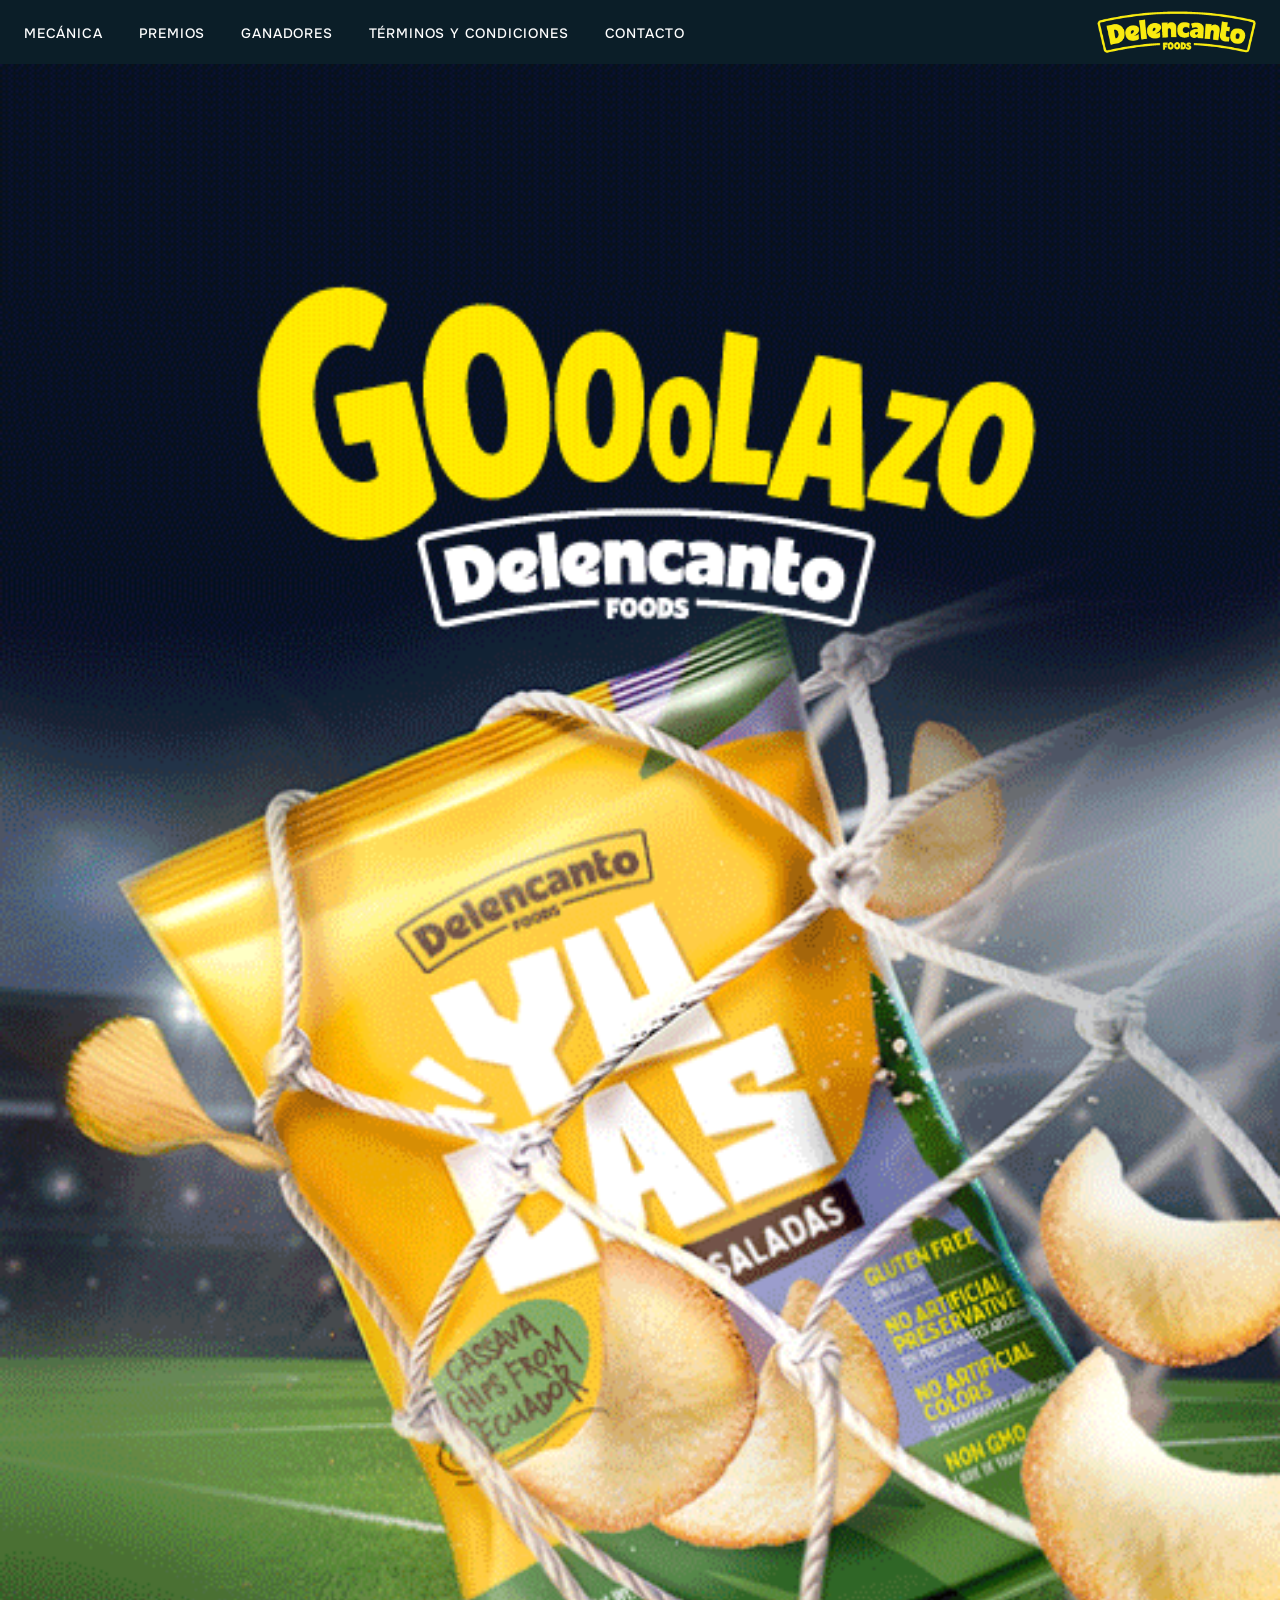
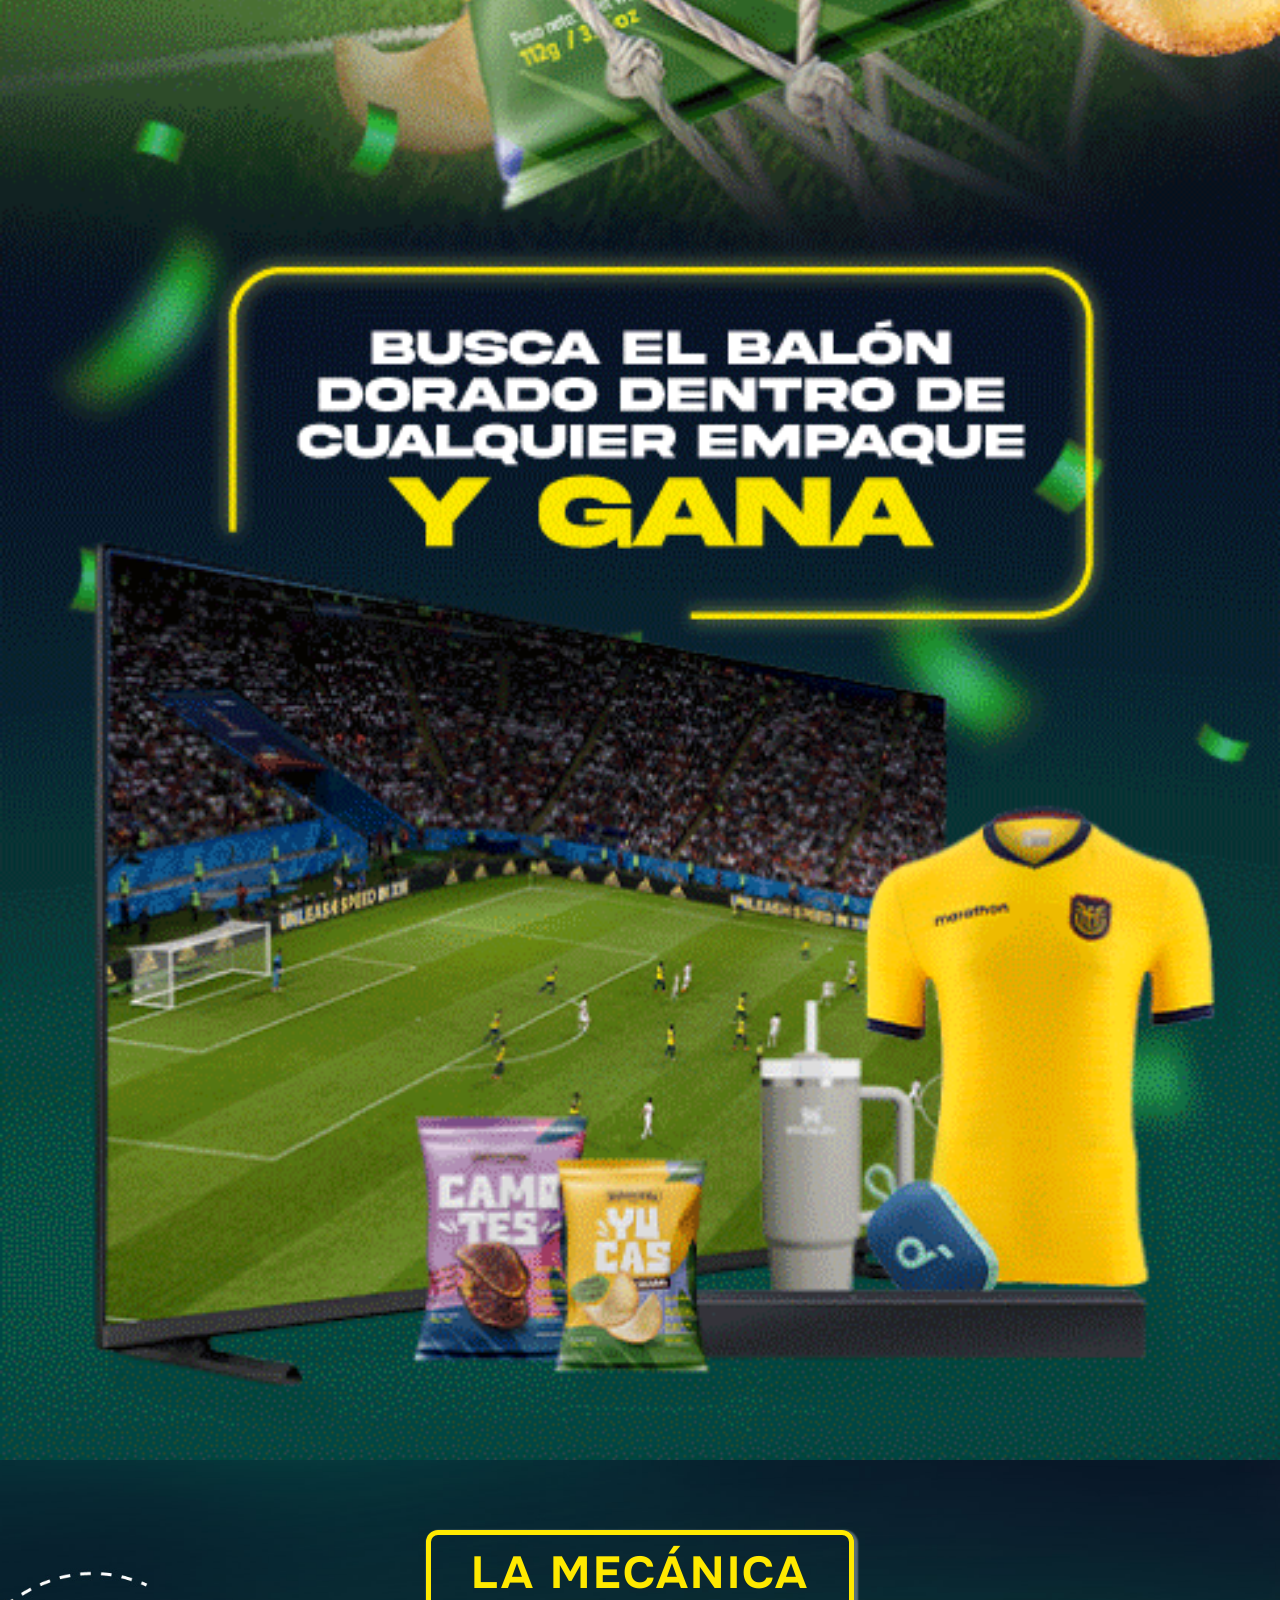
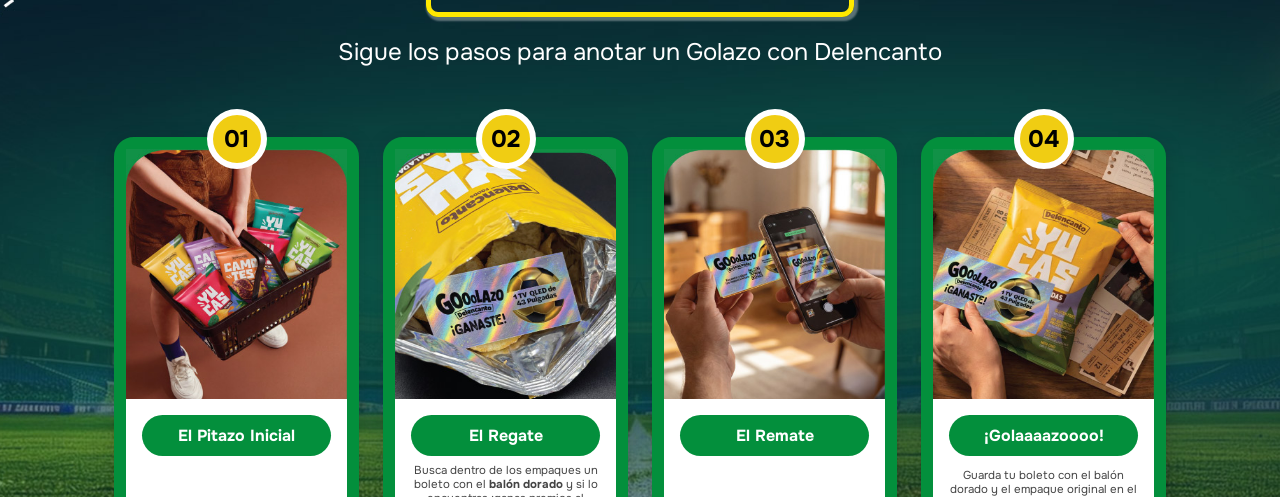
<file: index.html>
<!DOCTYPE html>
<html lang="es">
<head>
  <meta charset="UTF-8" />
  <meta name="viewport" content="width=device-width, initial-scale=1.0" />
  <meta name="description" content="GOooLAZO – La promo mundial de Delencanto Foods. Busca el Balón Dorado en tu empaque y gana premios increíbles." />
  <title>GOooLAZO – Delencanto Foods</title>
  <link rel="icon" type="image/svg+xml" href="assets/images/favicon_512.svg" />
  <link rel="preconnect" href="https://fonts.googleapis.com" />
  <link rel="preconnect" href="https://fonts.gstatic.com" crossorigin />
  <link href="https://fonts.googleapis.com/css2?family=Onest:wght@100;300;400;500;700;900&display=swap" rel="stylesheet" />
  <link rel="stylesheet" href="css/styles.css" />
</head>
<body>

  <!-- ══════════════════════════════════════════════════════
       HEADER
  ══════════════════════════════════════════════════════ -->
  <header class="site-header">
    <div class="header-inner">

          <!-- Hamburger (mobile) -->
      <button class="hamburger" id="hamburger" aria-label="Abrir menú" aria-expanded="false">
        <span></span><span></span><span></span>
      </button>

      <!-- Desktop nav -->
      <nav aria-label="Navegación principal">
        <ul class="nav-links">
          <li><a href="#mecanica">Mecánica</a></li>
          <li><a href="#premios">Premios</a></li>
          <li><a href="#ganadores">Ganadores</a></li>
          <li><a href="terminos.html">Términos y Condiciones</a></li>
          <li><a href="https://wa.me/593983345228" target="_blank" rel="noopener noreferrer">Contacto</a></li>
        </ul>
      </nav>

      <!-- Logo -->
      <div class="header-logo">
       <img src="assets/images/logo-delencanto.png" alt="Delencanto Foods" /> 
      </div>

  

    </div>

    <!-- Mobile nav dropdown -->
    <nav id="mobile-nav" class="mobile-nav" aria-label="Menú móvil">
      <a href="#mecanica">Mecánica</a>
      <a href="#premios">Premios</a>
      <a href="#ganadores">Ganadores</a>
      <a href="terminos.html">Términos y Condiciones</a>
      <a href="https://wa.me/593983345228" target="_blank" rel="noopener noreferrer">Contacto</a>
    </nav>
  </header>


  <!-- ══════════════════════════════════════════════════════
       HERO
       Desktop image : assets/images/hero-desktop.jpg
       Mobile image  : assets/images/hero-mobile.jpg
  ══════════════════════════════════════════════════════ -->
  <section class="hero" id="hero" aria-label="GOooLAZO – Busca el Balón Dorado en cualquier empaque Delencanto y Gana">
    <picture>
      <source media="(max-width: 768px)" srcset="assets/images/heroMobile.png" />
      <img
        class="hero-img"
        src="assets/images/hero1Desktop.jpg"
        alt="GOooLAZO – Busca el Balón Dorado dentro de cualquier empaque Delencanto y Gana"
      />
    </picture>
  </section>


  <!-- ══════════════════════════════════════════════════════
       LA MECÁNICA
  ══════════════════════════════════════════════════════ -->
  <section class="mecanica" id="mecanica" aria-labelledby="mecanica-title">

    <div class="section-title-wrap">
      <h2 class="section-badge" id="mecanica-title">La Mecánica</h2>
    </div>
    <p class="section-subtitle">Sigue los pasos para anotar un Golazo con Delencanto</p>
  <p class="section-subtitle mobile">Sigue los pasos para anotar <br />un Golazo con Delencanto</p>

    <!-- ── DESKTOP: 4-col grid ─────────────────────────── -->
    <div class="mecanica-cards">

      <article class="step-card">
        <div class="step-number">01</div>
         <img class="step-image" src="assets/images/mecanica1.jpg" alt="Fundas de Delencanto" /> 
        <div class="step-content">
          <h3 class="step-title">El Pitazo Inicial</h3>
          <p class="step-desc">Compra cualquier producto Delencanto, que tenga sticker holográfico, y prepárate para jugar</p>
        </div>
      </article>

      <article class="step-card">
        <div class="step-number">02</div>
         <img class="step-image" src="assets/images/mecanica2.jpg" alt="Golazo" /> 
        <div class="step-content">
          <h3 class="step-title">El Regate</h3>
          <p class="step-desc">Busca dentro de los empaques un boleto con el <strong>balón dorado</strong> y si lo encuentras ¡ganas premios al instante!</p>
          <p class="step-desc second">Puedes ganar televisores, barras de sonido, parlantes, camisetas de la tri, tomatodos y producto Delencanto.</p> 
        </div>
      </article>

      <article class="step-card">
        <div class="step-number">03</div>
         <img class="step-image" src="assets/images/mecanica3.jpg" alt="Golazo 2" /> 
        <div class="step-content">
          <h3 class="step-title">El Remate</h3>
          <p class="step-desc"><strong>Escanea el código QR</strong> que viene en el boleto y contáctanos por WhatsApp para validar tu premio.</p>
        </div>
      </article>

      <article class="step-card">
        <div class="step-number">04</div>
          <img class="step-image" src="assets/images/mecanica4.jpg" alt="Golazo 3" /> 
        <div class="step-content">
          <h3 class="step-title">¡Golaaaazoooo!</h3>
         <p class="step-desc"> Guarda tu boleto con el balón dorado y el empaque original en el que encontraste tu premio.</p>
          <p class="step-desc second">Este mundial el gol lo haces tú con Delencanto. <br> <strong>Promoción válida del 01 de mayo al 20 de julio.</strong></p>
        </div>
      </article>

    </div><!-- /.mecanica-cards -->

    <!-- ── MOBILE: Carousel ────────────────────────────── -->
    <div class="mecanica-carousel-wrapper carousel-wrapper" aria-label="Pasos de la mecánica">
      <button class="carousel-btn prev" aria-label="Anterior">&#8249;</button>
      <div class="carousel-track-container">
        <div class="carousel-track">

          <div class="carousel-slide">
            <article class="step-card">
              <div class="step-number">01</div>
              <img class="step-image" src="assets/images/mecanica1.jpg" alt="Fundas de Delencanto" /> 
              <div class="step-content">
                <h3 class="step-title">El Pitazo Inicial</h3>
                <p class="step-desc">Compra cualquier producto Delencanto, que tenga sticker holográfico, y prepárate para jugar</p>
              </div>
            </article>
          </div>

          <div class="carousel-slide">
            <article class="step-card">
              <div class="step-number">02</div>
                  <img class="step-image" src="assets/images/mecanica2.jpg" alt="Golazo" /> 
              <div class="step-content">
                <h3 class="step-title">El Regate</h3>
                  <p class="step-desc">Busca dentro de los empaques un boleto con el <strong>balón dorado</strong> y si lo encuentras ¡ganas premios al instante!</p>
                  <p class="step-desc second">Puedes ganar televisores, barras de sonido, parlantes, camisetas de la tri, tomatodos y producto Delencanto.</p> 
              </div>
            </article>
          </div>

          <div class="carousel-slide">
            <article class="step-card">
              <div class="step-number">03</div>
              <img class="step-image" src="assets/images/mecanica3.jpg" alt="Golazo 2" /> 
              <div class="step-content">
                <h3 class="step-title">El Remate</h3>
                  <p class="step-desc"><strong>Escanea el código QR</strong> que viene en el boleto y contáctanos por WhatsApp para validar tu premio.</p>
              </div>
            </article>
          </div>

          <div class="carousel-slide">
            <article class="step-card">
              <div class="step-number">04</div>
                <img class="step-image" src="assets/images/mecanica4.jpg" alt="Golazo 3" /> 
              <div class="step-content">
                <h3 class="step-title">¡Golaaaazoooo!</h3>
                  <p class="step-desc"> Guarda tu boleto con el balón dorado y el empaque original en el que encontraste tu premio.</p>
                  <p class="step-desc second">Este mundial el gol lo haces tú con Delencanto. <br> <strong>Promoción válida del 01 de mayo al 20 de julio.</strong></p>
              </div>
            </article>
          </div>

        </div><!-- /.carousel-track -->
      </div><!-- /.carousel-track-container -->
      <button class="carousel-btn next" aria-label="Siguiente">&#8250;</button>
    <!-- <div class="carousel-dots"></div> -->
    </div><!-- /.mecanica-carousel-wrapper -->

  </section><!-- /#mecanica -->


  <!-- ══════════════════════════════════════════════════════
       BRUSH DIVIDER: Mecánica → Premios
  ══════════════════════════════════════════════════════ -->
  <div class="brush-divider brush-divider-up" aria-hidden="true">
     <img src="assets/images/fondo-amarillo1.png" alt="" />
  </div>


  <!-- ══════════════════════════════════════════════════════
       LOS PREMIOS
  ══════════════════════════════════════════════════════ -->
  <section class="premios" id="premios" aria-labelledby="premios-title">

    <!-- Decorative field corner marks -->
    <img class="field-deco field-deco-left"  src="assets/images/field-left.png"  alt="" aria-hidden="true" />
    <img class="field-deco field-deco-right" src="assets/images/field-right.png" alt="" aria-hidden="true" />

    <!-- Decorative potato (mobile only) -->
    <img src="assets/images/papa.png" alt="" aria-hidden="true" class="premios-papa">

    <!-- Decorative arrows -->
    <img class="arrow-deco arrow-deco-tr" src="assets/images/arrow-tr.png" alt="" aria-hidden="true" />
    <img class="arrow-deco arrow-deco-bl" src="assets/images/arrow-bl.png" alt="" aria-hidden="true" />

    <div class="section-title-wrap">
      <h2 class="section-badge--premios" id="premios-title">Los Premios</h2>
    </div>
    <p class="section-subtitle">Son más de 100 premios esperando por ti</p>

    <!-- ── DESKTOP: 3×2 grid ───────────────────────────── -->
    <div class="premios-grid-wrapper">
      <div class="premios-grid">

        <article class="prize-card">
          <img class="prize-image" src="assets/images/premio1.png" alt="Televisor 43 pulgadas" />
          <p class="prize-name">Televisores de 43 pulgadas</p>
        </article>

        <article class="prize-card">
          <img class="prize-image" src="assets/images/premio2.png" alt="Barra de Sonido Samsung" />
          <p class="prize-name">Barras de Sonido Samsung</p>
        </article>

        <article class="prize-card">
          <img class="prize-image" src="assets/images/premio3.png" alt="Parlante" />
          <p class="prize-name">Parlantes</p>
        </article>

        <article class="prize-card">
          <img class="prize-image" src="assets/images/premio4.png" alt="Tomatodo Stanley" />
          <p class="prize-name">Tomatodos Stanley</p>
        </article>

        <article class="prize-card">
          <img class="prize-image" src="assets/images/premio5.png" alt="Camiseta de la Tri" />
          <p class="prize-name">Camisetas de la Tri</p>
        </article>

        <article class="prize-card">
          <img class="prize-image" src="assets/images/premio6.png" alt="Productos Delencanto" />
          <p class="prize-name">Productos Delencanto</p>
        </article>

      </div><!-- /.premios-grid -->
    </div>

    <!-- ── MOBILE: Carousel (1 card per slide) ─────────── -->
    <div class="premios-carousel-wrapper carousel-wrapper" aria-label="Premios">
      <button class="carousel-btn prev" aria-label="Anterior">&#8249;</button>
      <div class="carousel-track-container">
        <div class="carousel-track">

          <div class="carousel-slide">
            <article class="prize-card">
                <img class="prize-image" src="assets/images/premio1.png" alt="Televisor 43 pulgadas" />
              <p class="prize-name">Televisores de 43 pulgadas</p>
            </article>
          </div>

          <div class="carousel-slide">
            <article class="prize-card">
               <img class="prize-image" src="assets/images/premio2.png" alt="Barra de Sonido Samsung" />
              <p class="prize-name">Barras de Sonido Samsung</p>
            </article>
          </div>

          <div class="carousel-slide">
            <article class="prize-card">
               <img class="prize-image" src="assets/images/premio3.png" alt="Parlante" />
              <p class="prize-name">Parlantes</p>
            </article>
          </div>

          <div class="carousel-slide">
            <article class="prize-card">
               <img class="prize-image" src="assets/images/premio4.png" alt="Tomatodo Stanley" />
              <p class="prize-name">Tomatodos Stanley</p>
            </article>
          </div>

          <div class="carousel-slide">
            <article class="prize-card">
               <img class="prize-image" src="assets/images/premio5.png" alt="Camiseta de la Tri" />
              <p class="prize-name">Camisetas de la Tri</p>
            </article>
          </div>

          <div class="carousel-slide">
            <article class="prize-card">
               <img class="prize-image" src="assets/images/premio6.png" alt="Productos Delencanto" />
              <p class="prize-name">Productos Delencanto</p>
            </article>
          </div>

        </div><!-- /.carousel-track -->
      </div>
      <button class="carousel-btn next" aria-label="Siguiente">&#8250;</button>
    </div><!-- /.premios-carousel-wrapper -->

  </section><!-- /#premios -->


  <!-- ══════════════════════════════════════════════════════
       BRUSH DIVIDER: Premios → Ganadores
  ══════════════════════════════════════════════════════ -->
  <div class="brush-divider brush-divider-amber-to-white ganadores-section" aria-hidden="true">
     <img src="assets/images/background-ganadores.jpg" alt="Background Ganadores" /> 
  </div>


  <!-- ══════════════════════════════════════════════════════
       GANADORES  (hidden until June – controlled by SHOW_GANADORES in main.js)
  ══════════════════════════════════════════════════════ -->
  <section class="ganadores hidden ganadores-section" id="ganadores" aria-labelledby="ganadores-title">

    <!-- Decorative arrows -->
    <img src="assets/images/arrow-tr2.png" alt="" aria-hidden="true" class="ganadores-arrow ganadores-arrow-left">
    <img src="assets/images/arrow-tr.png" alt="" aria-hidden="true" class="ganadores-arrow ganadores-arrow-right">

    <!-- Decorative potato (desktop only) -->
    <img src="assets/images/papa.png" alt="" aria-hidden="true" class="ganadores-papa">

    <div class="ganadores-inner">
      <div class="section-title-wrap">
        <h2 class="section-badge" id="ganadores-title">Ganadores</h2>
      </div>
      <p class="section-subtitle-winners">Aquí están todos los afortunados ganadores</p>

      <!-- ── DESKTOP: Carousel 3-col (filled by JS) ──────── -->
      <div class="ganadores-desktop-carousel carousel-wrapper" aria-label="Ganadores">
        <div class="carousel-track-container">
          <div class="carousel-track" id="winners-desktop-track"></div>
        </div>
        <div class="carousel-nav-bar">
          <button class="carousel-btn prev" aria-label="Anterior">&#8249;</button>
          <div class="carousel-dots" id="winners-desktop-dots"></div>
          <button class="carousel-btn next" aria-label="Siguiente">&#8250;</button>
        </div>
      </div>

      <!-- ── MOBILE: Carousel (filled by JS) ───────────── -->
      <div class="ganadores-carousel-wrapper carousel-wrapper" aria-label="Ganadores">
        <div class="carousel-track-container">
          <div class="carousel-track" id="winners-carousel-track"></div>
        </div>
        <div class="carousel-nav-bar">
          <button class="carousel-btn prev" aria-label="Anterior">&#8249;</button>
          <div class="carousel-dots" id="winners-carousel-dots"></div>
          <button class="carousel-btn next" aria-label="Siguiente">&#8250;</button>
        </div>
      </div>

    </div><!-- /.ganadores-inner -->

  </section><!-- /#ganadores -->



  <!-- ══════════════════════════════════════════════════════
       FOOTER
  ══════════════════════════════════════════════════════ -->
  <footer class="site-footer">
    <div class="footer-inner">

      <!-- Left: Contact -->
      <div class="footer-contact">
        <h3>Contacto</h3>
        <a class="footer-contact-item" href="mailto:info@delencantoec.com">
          <img src="assets/images/mail.svg" alt="Mail Icon" aria-hidden="true" class="footer-mail-icon" height="25px" width="25px"/>
        info@delencantoec.com
      </a>
        <a class="footer-contact-item" href="https://wa.me/593983345228" target="_blank" rel="noopener noreferrer">
          <!-- WhatsApp icon -->
          <img src="assets/images/whatsApp.svg" alt="WhatsApp Icon" aria-hidden="true" class="footer-whatsapp-icon" height="25px" width="25px"/>
          098 334 5228
        </a>
      </div>

      <!-- Center: Logos -->
      <div class="footer-logos">
         <img class="footer-logo-delencanto" src="assets/images/logo-footer.png" alt="Delencanto Foods" />
      
      </div>

      <!-- Right: Social -->
      <div class="footer-social">
        <p>Síguenos:</p>
        <div class="social-icons">
          <!-- Facebook -->
          <a class="social-icon" href="https://www.facebook.com/Delencantoec" target="_blank" rel="noopener noreferrer" aria-label="Facebook">
            <img src="assets/images/facebook.svg" alt="Facebook Icon" aria-hidden="true" height="35px" width="35px"/>
          </a>
          <!-- Instagram -->
          <a class="social-icon" href="https://www.instagram.com/delencanto_ec/" target="_blank" rel="noopener noreferrer" aria-label="Instagram">
            <img src="assets/images/instagram.svg" alt="Instagram Icon" aria-hidden="true" height="35px" width="35px"/>
          </a>
          <!-- TikTok -->
          <a class="social-icon" href="https://www.tiktok.com/@delencantoec?_r=1&_t=ZS-95whRxhycyu" target="_blank" rel="noopener noreferrer" aria-label="TikTok">
            <img src="assets/images/tiktok.svg" alt="TikTok Icon" aria-hidden="true" height="35px" width="35px"/>
          </a>
        </div>
      </div>

    </div><!-- /.footer-inner -->

    <div class="footer-bottom">
      &copy; Copyright © 2026 Delencanto
    </div>
  </footer>

  <script src="js/main.js"></script>
</body>
</html>
</file>
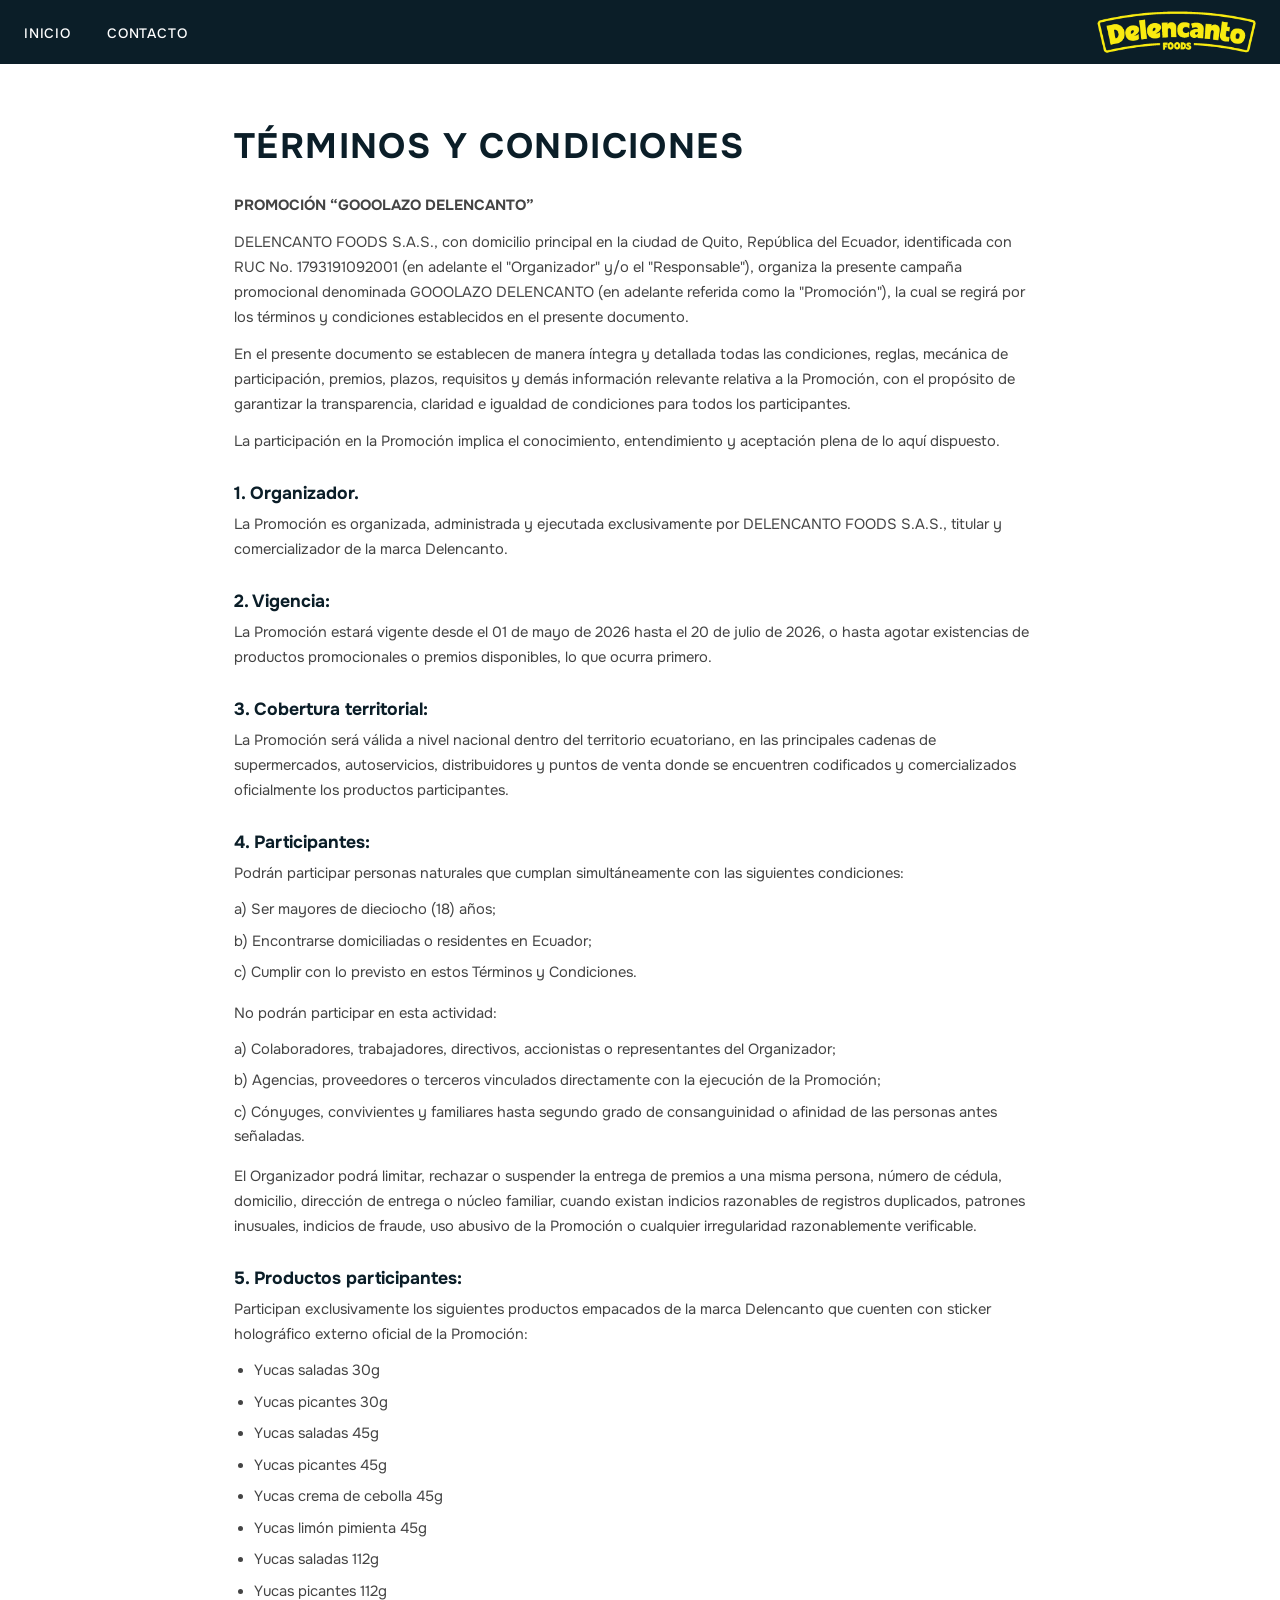
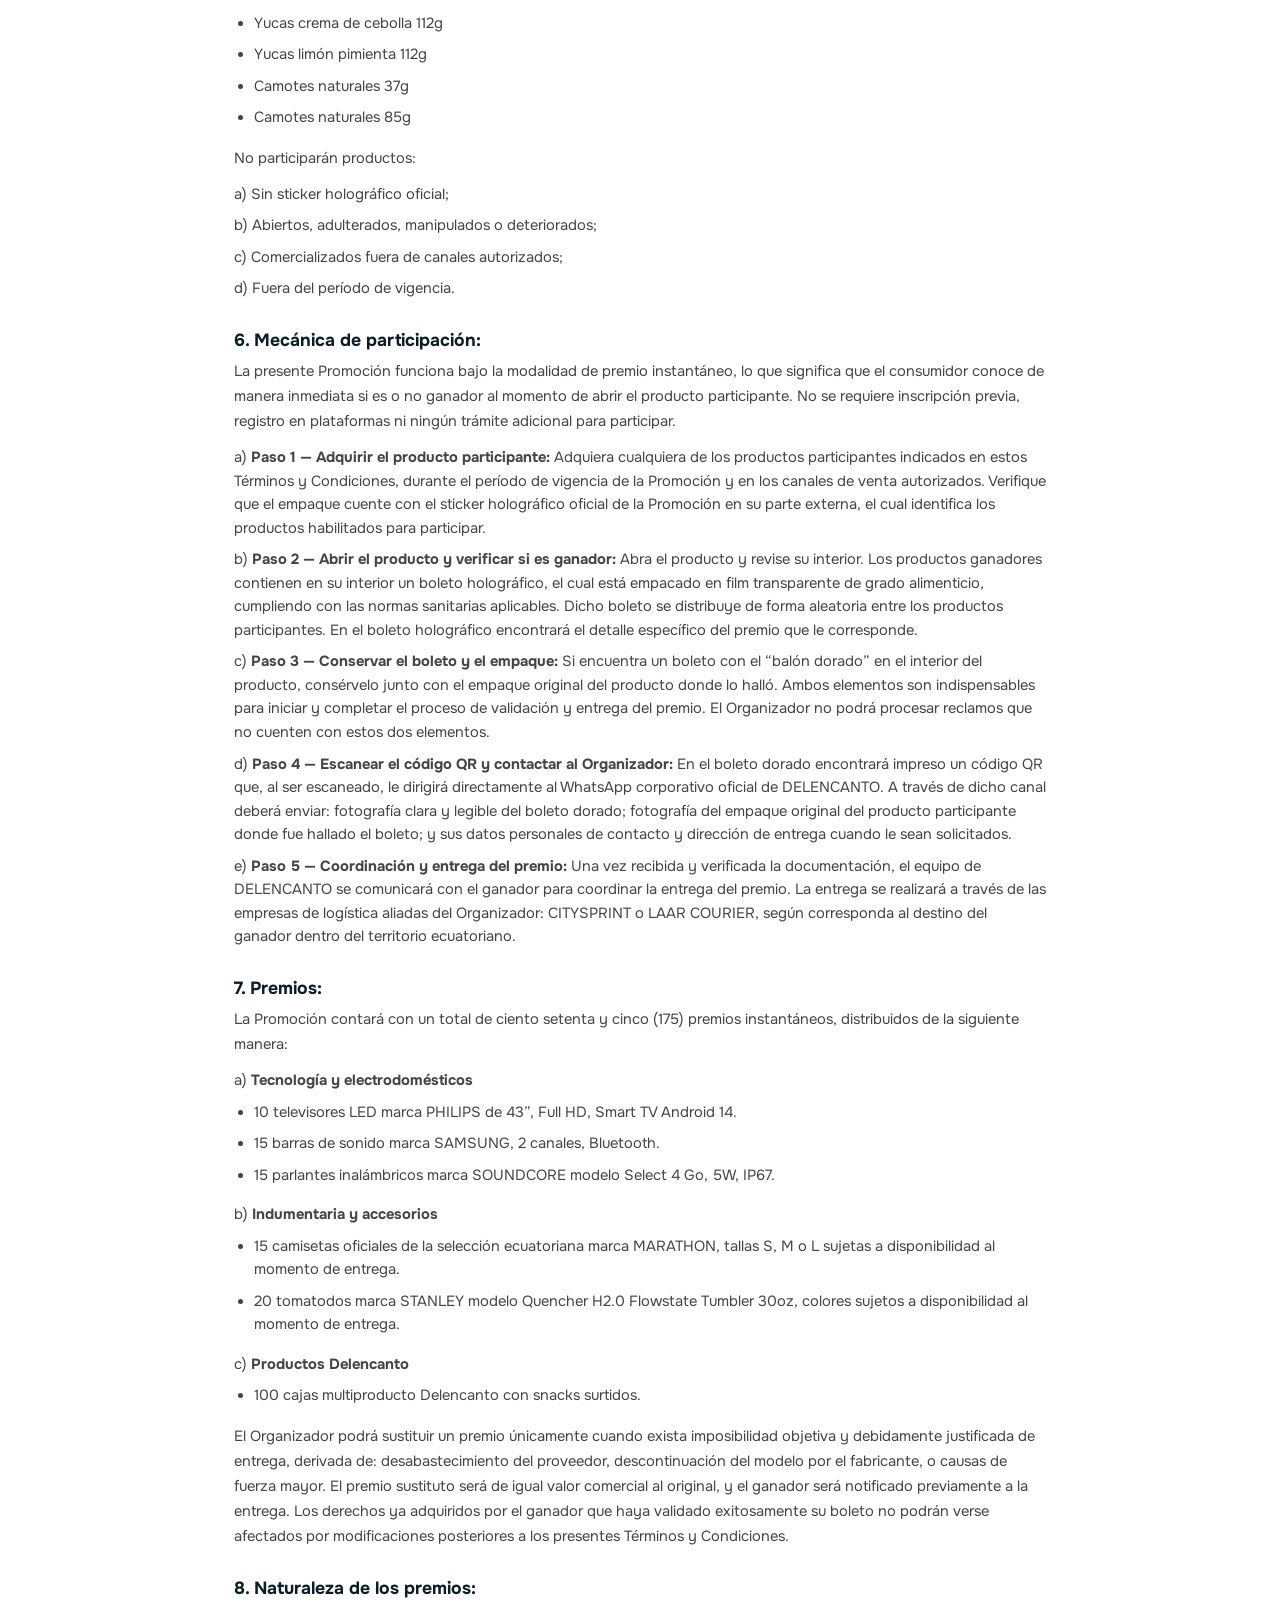
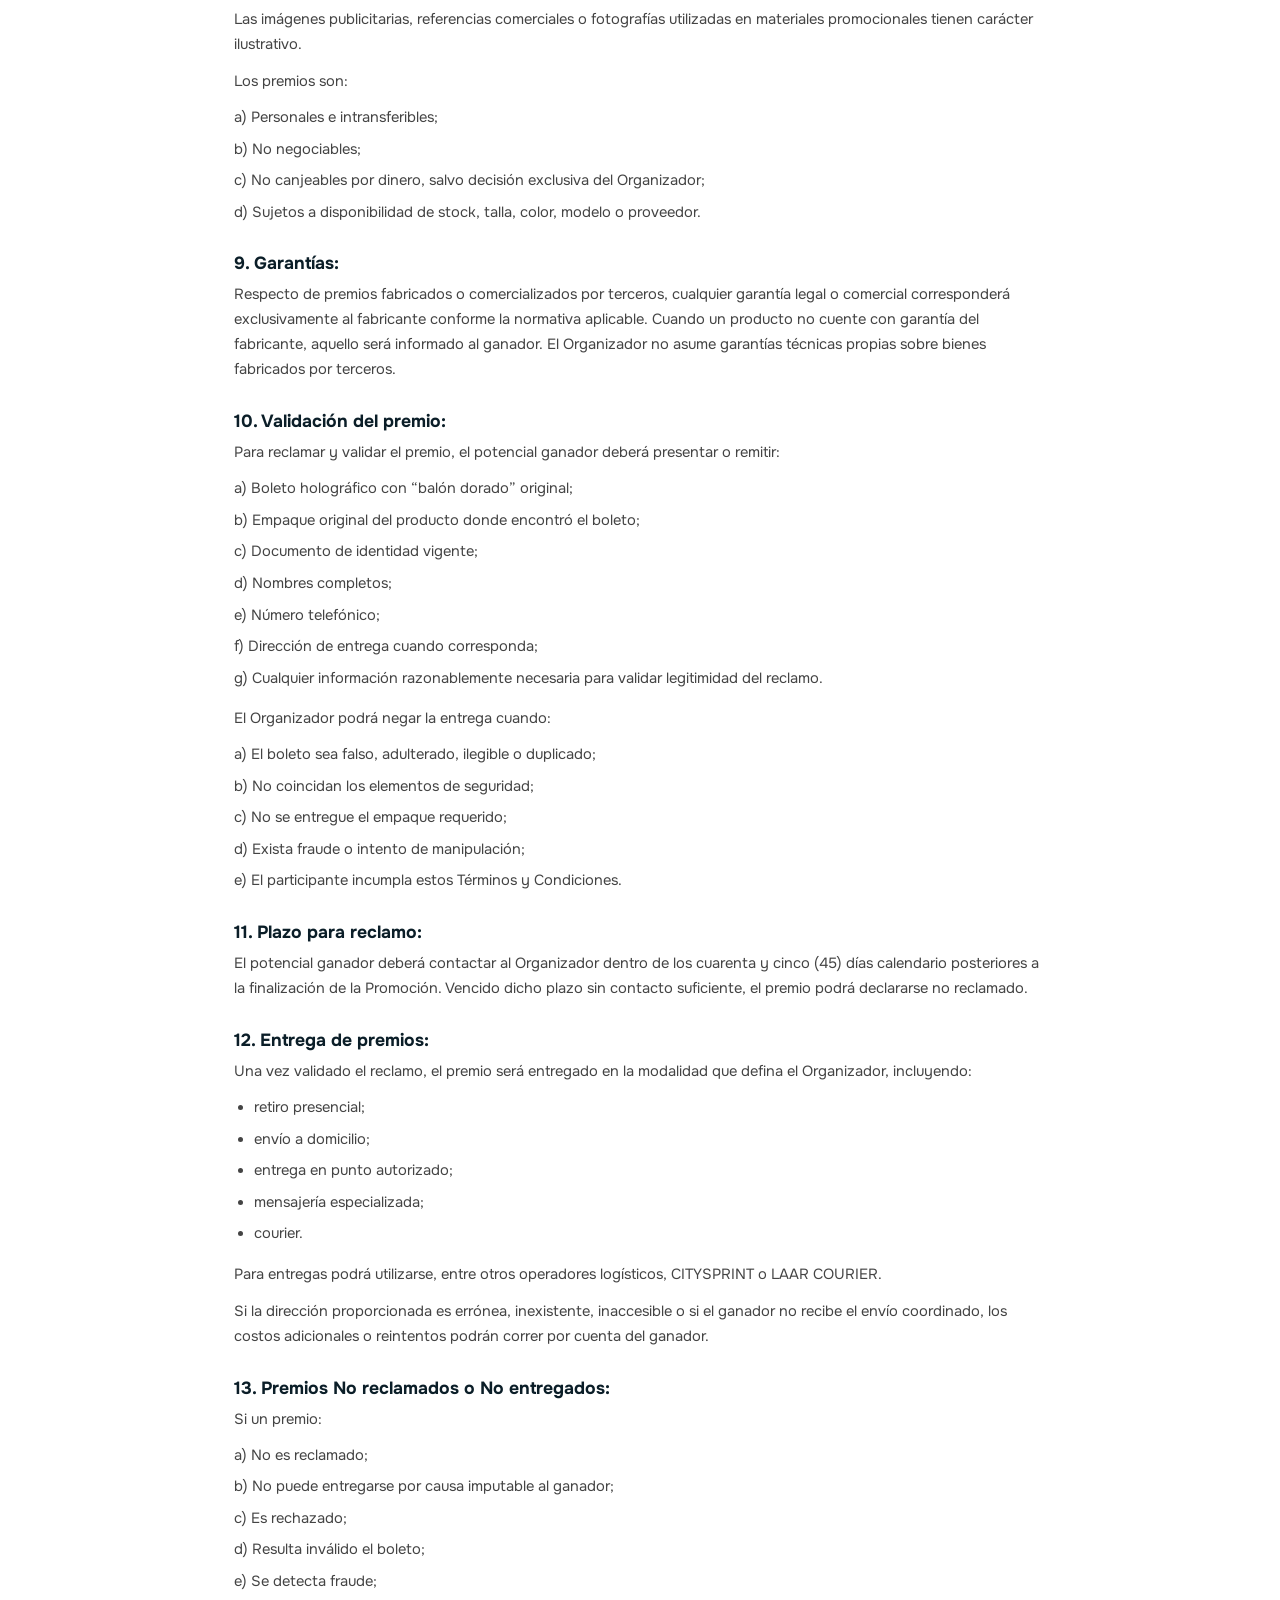
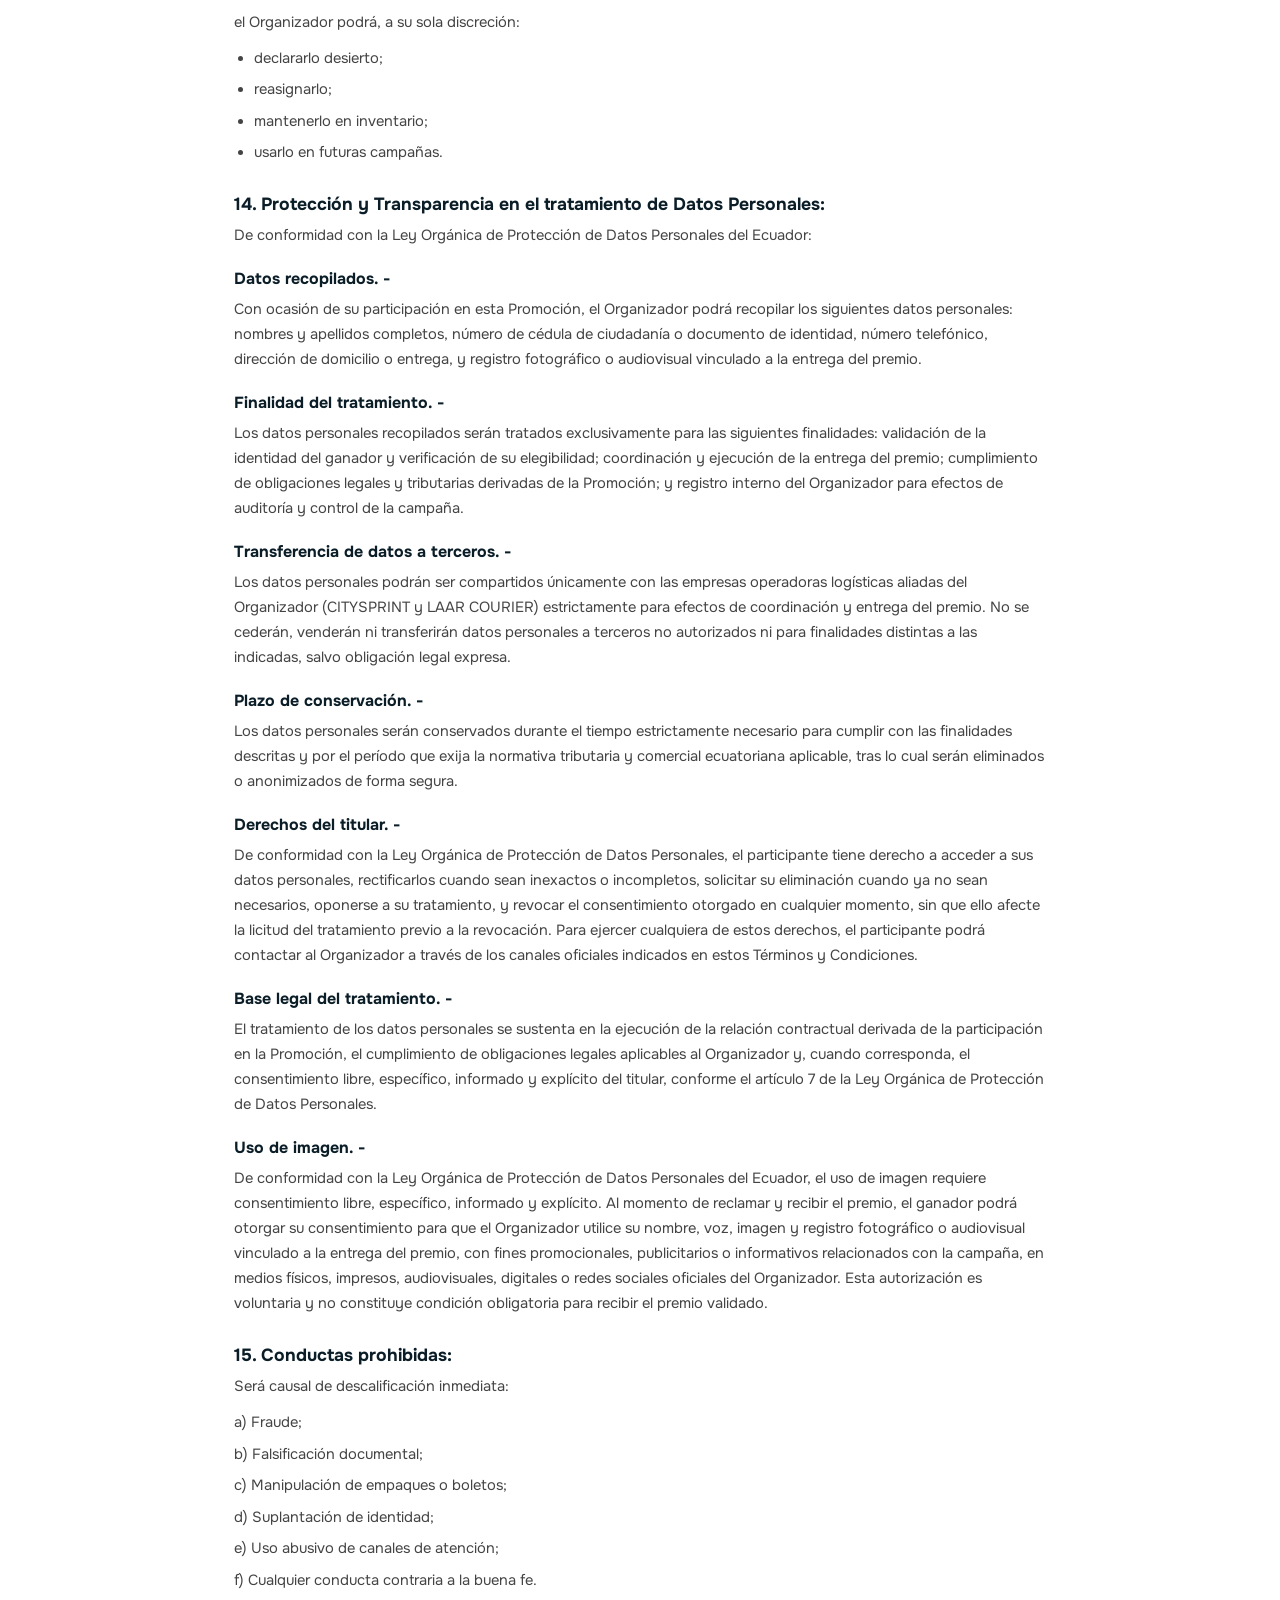
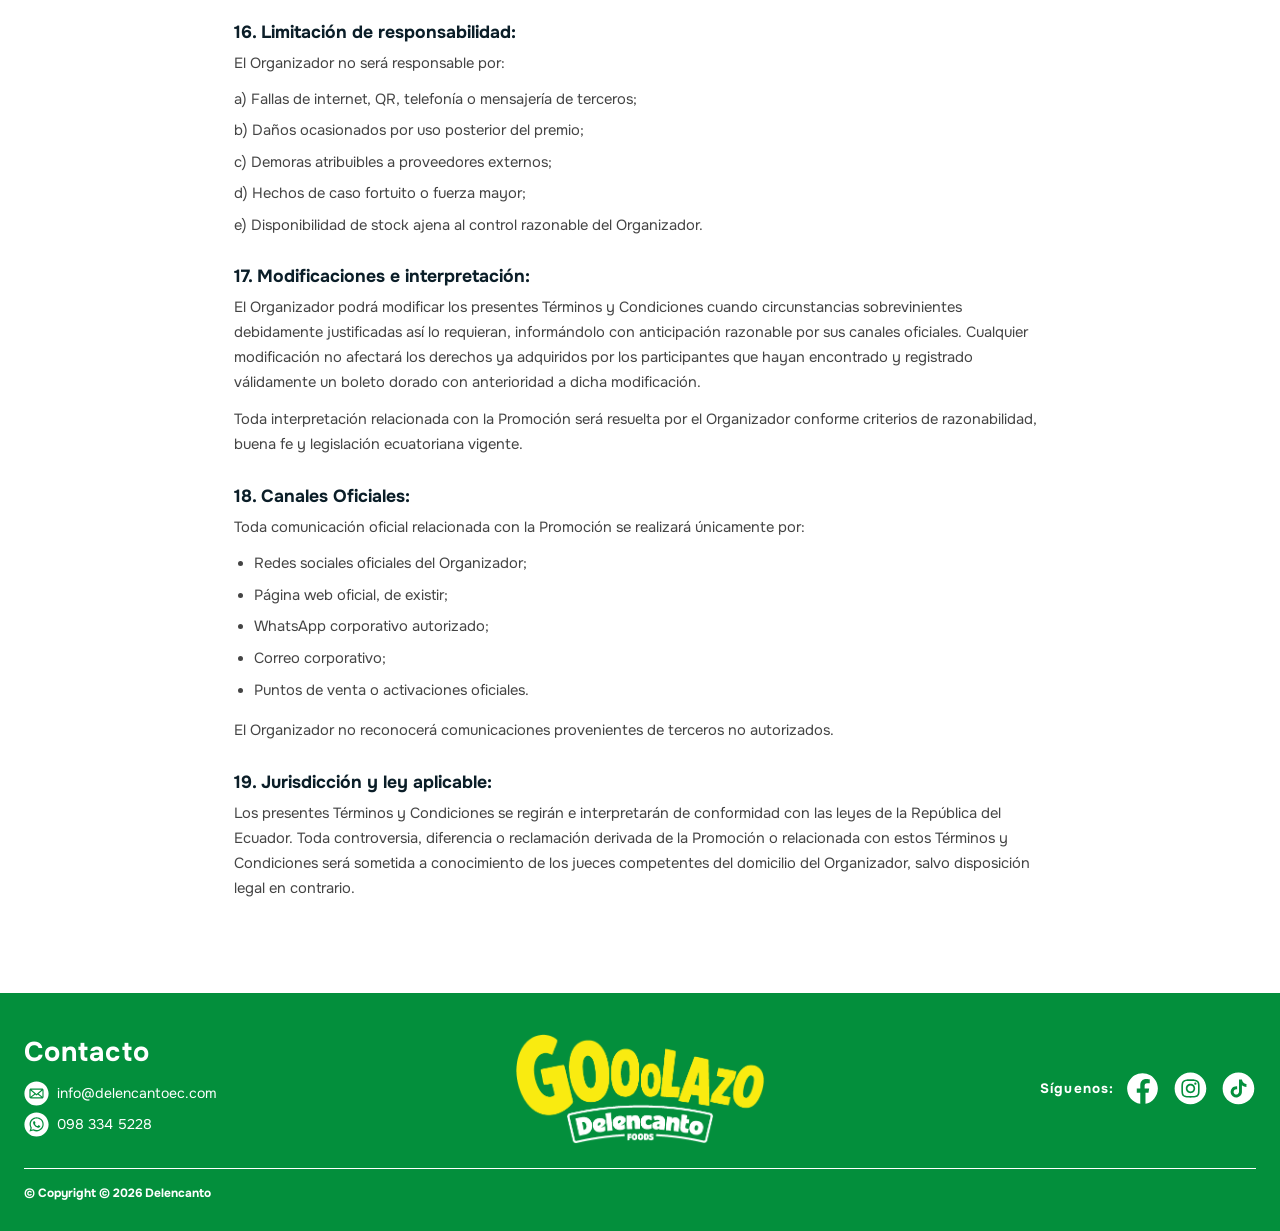
<file: terminos.html>
<!DOCTYPE html>
<html lang="es">
<head>
  <meta charset="UTF-8" />
  <meta name="viewport" content="width=device-width, initial-scale=1.0" />
  <meta name="description" content="Términos y Condiciones – Promoción GOooLAZO de Delencanto Foods." />
  <title>Términos y Condiciones – GOooLAZO Delencanto</title>
  <link rel="icon" type="image/svg+xml" href="assets/images/favicon_512.svg" />
  <link rel="preconnect" href="https://fonts.googleapis.com" />
  <link rel="preconnect" href="https://fonts.gstatic.com" crossorigin />
  <link href="https://fonts.googleapis.com/css2?family=Onest:wght@100;300;400;500;700;900&display=swap" rel="stylesheet" />
  <link rel="stylesheet" href="css/styles.css" />
</head>
<body>

   <!-- ══════════════════════════════════════════════════════
       HEADER
  ══════════════════════════════════════════════════════ -->
  <header class="site-header">
    <div class="header-inner">

          <!-- Hamburger (mobile) -->
      <button class="hamburger" id="hamburger" aria-label="Abrir menú" aria-expanded="false">
        <span></span><span></span><span></span>
      </button>

      <!-- Desktop nav -->
      <nav aria-label="Navegación principal">
        <ul class="nav-links">
          <li><a href="index.html">Inicio</a></li>
          <li><a href="https://wa.me/593983345228" target="_blank" rel="noopener noreferrer">Contacto</a></li>
        </ul>
      </nav>

      <!-- Logo -->
      <div class="header-logo">
       <img src="assets/images/logo-delencanto.png" alt="Delencanto Foods" /> 
      </div>

  

    </div>

    <!-- Mobile nav dropdown -->
    <nav id="mobile-nav" class="mobile-nav" aria-label="Menú móvil">
      <a href="index.html">Inicio</a>
      <a href="https://wa.me/593983345228" target="_blank" rel="noopener noreferrer">Contacto</a>
    </nav>
  </header>


  <!-- ══════════════════════════════════════════════════════
       TÉRMINOS Y CONDICIONES CONTENT
  ══════════════════════════════════════════════════════ -->
  <main>
    <div class="terminos-content">
      <h1>Términos y Condiciones</h1>
      <p><strong>PROMOCIÓN “GOOOLAZO DELENCANTO”</strong></p>

      <div class="legal-text">
        <p>DELENCANTO FOODS S.A.S., con domicilio principal en la ciudad de Quito, República del Ecuador, identificada con RUC No. 1793191092001 (en adelante el "Organizador" y/o el "Responsable"), organiza la presente campaña promocional denominada GOOOLAZO DELENCANTO (en adelante referida como la "Promoción"), la cual se regirá por los términos y condiciones establecidos en el presente documento.</p>
        
        <p>En el presente documento se establecen de manera íntegra y detallada todas las condiciones, reglas, mecánica de participación, premios, plazos, requisitos y demás información relevante relativa a la Promoción, con el propósito de garantizar la transparencia, claridad e igualdad de condiciones para todos los participantes.</p>
        
        <p>La participación en la Promoción implica el conocimiento, entendimiento y aceptación plena de lo aquí dispuesto.</p>

        <h2>1. Organizador.</h2>
        <p>La Promoción es organizada, administrada y ejecutada exclusivamente por DELENCANTO FOODS S.A.S., titular y comercializador de la marca Delencanto.</p>

        <h2>2. Vigencia:</h2>
        <p>La Promoción estará vigente desde el 01 de mayo de 2026 hasta el 20 de julio de 2026, o hasta agotar existencias de productos promocionales o premios disponibles, lo que ocurra primero.</p>

        <h2>3. Cobertura territorial:</h2>
        <p>La Promoción será válida a nivel nacional dentro del territorio ecuatoriano, en las principales cadenas de supermercados, autoservicios, distribuidores y puntos de venta donde se encuentren codificados y comercializados oficialmente los productos participantes.</p>

        <h2>4. Participantes:</h2>
        <p>Podrán participar personas naturales que cumplan simultáneamente con las siguientes condiciones:</p>
        <ul class="list-alpha">
          <li>a) Ser mayores de dieciocho (18) años;</li>
          <li>b) Encontrarse domiciliadas o residentes en Ecuador;</li>
          <li>c) Cumplir con lo previsto en estos Términos y Condiciones.</li>
        </ul>
        <p>No podrán participar en esta actividad:</p>
        <ul class="list-alpha">
          <li>a) Colaboradores, trabajadores, directivos, accionistas o representantes del Organizador;</li>
          <li>b) Agencias, proveedores o terceros vinculados directamente con la ejecución de la Promoción;</li>
          <li>c) Cónyuges, convivientes y familiares hasta segundo grado de consanguinidad o afinidad de las personas antes señaladas.</li>
        </ul>
        <p>El Organizador podrá limitar, rechazar o suspender la entrega de premios a una misma persona, número de cédula, domicilio, dirección de entrega o núcleo familiar, cuando existan indicios razonables de registros duplicados, patrones inusuales, indicios de fraude, uso abusivo de la Promoción o cualquier irregularidad razonablemente verificable.</p>

        <h2>5. Productos participantes:</h2>
        <p>Participan exclusivamente los siguientes productos empacados de la marca Delencanto que cuenten con sticker holográfico externo oficial de la Promoción:</p>
        <ul>
          <li>Yucas saladas 30g</li>
          <li>Yucas picantes 30g</li>
          <li>Yucas saladas 45g</li>
          <li>Yucas picantes 45g</li>
          <li>Yucas crema de cebolla 45g</li>
          <li>Yucas limón pimienta 45g</li>
          <li>Yucas saladas 112g</li>
          <li>Yucas picantes 112g</li>
          <li>Yucas crema de cebolla 112g</li>
          <li>Yucas limón pimienta 112g</li>
          <li>Camotes naturales 37g</li>
          <li>Camotes naturales 85g</li>
        </ul>
        <p>No participarán productos:</p>
        <ul class="list-alpha">
          <li>a) Sin sticker holográfico oficial;</li>
          <li>b) Abiertos, adulterados, manipulados o deteriorados;</li>
          <li>c) Comercializados fuera de canales autorizados;</li>
          <li>d) Fuera del período de vigencia.</li>
        </ul>

        <h2>6. Mecánica de participación:</h2>
        <p>La presente Promoción funciona bajo la modalidad de premio instantáneo, lo que significa que el consumidor conoce de manera inmediata si es o no ganador al momento de abrir el producto participante. No se requiere inscripción previa, registro en plataformas ni ningún trámite adicional para participar.</p>
        <ul class="list-alpha">
          <li>a) <strong>Paso 1 — Adquirir el producto participante:</strong> Adquiera cualquiera de los productos participantes indicados en estos Términos y Condiciones, durante el período de vigencia de la Promoción y en los canales de venta autorizados. Verifique que el empaque cuente con el sticker holográfico oficial de la Promoción en su parte externa, el cual identifica los productos habilitados para participar.</li>
          <li>b) <strong>Paso 2 — Abrir el producto y verificar si es ganador:</strong> Abra el producto y revise su interior. Los productos ganadores contienen en su interior un boleto holográfico, el cual está empacado en film transparente de grado alimenticio, cumpliendo con las normas sanitarias aplicables. Dicho boleto se distribuye de forma aleatoria entre los productos participantes. En el boleto holográfico encontrará el detalle específico del premio que le corresponde.</li>
          <li>c) <strong>Paso 3 — Conservar el boleto y el empaque:</strong> Si encuentra un boleto con el “balón dorado” en el interior del producto, consérvelo junto con el empaque original del producto donde lo halló. Ambos elementos son indispensables para iniciar y completar el proceso de validación y entrega del premio. El Organizador no podrá procesar reclamos que no cuenten con estos dos elementos.</li>
          <li>d) <strong>Paso 4 — Escanear el código QR y contactar al Organizador:</strong> En el boleto dorado encontrará impreso un código QR que, al ser escaneado, le dirigirá directamente al WhatsApp corporativo oficial de DELENCANTO. A través de dicho canal deberá enviar: fotografía clara y legible del boleto dorado; fotografía del empaque original del producto participante donde fue hallado el boleto; y sus datos personales de contacto y dirección de entrega cuando le sean solicitados.</li>
          <li>e) <strong>Paso 5 — Coordinación y entrega del premio:</strong> Una vez recibida y verificada la documentación, el equipo de DELENCANTO se comunicará con el ganador para coordinar la entrega del premio. La entrega se realizará a través de las empresas de logística aliadas del Organizador: CITYSPRINT o LAAR COURIER, según corresponda al destino del ganador dentro del territorio ecuatoriano.</li>
        </ul>

        <h2>7. Premios:</h2>
        <p>La Promoción contará con un total de ciento setenta y cinco (175) premios instantáneos, distribuidos de la siguiente manera:</p>
        <ul class="list-alpha">
          <li>a) <strong>Tecnología y electrodomésticos</strong>
            <ul style="margin-top: 8px;">
              <li>10 televisores LED marca PHILIPS de 43”, Full HD, Smart TV Android 14.</li>
              <li>15 barras de sonido marca SAMSUNG, 2 canales, Bluetooth.</li>
              <li>15 parlantes inalámbricos marca SOUNDCORE modelo Select 4 Go, 5W, IP67.</li>
            </ul>
          </li>
          <li>b) <strong>Indumentaria y accesorios</strong>
            <ul style="margin-top: 8px;">
              <li>15 camisetas oficiales de la selección ecuatoriana marca MARATHON, tallas S, M o L sujetas a disponibilidad al momento de entrega.</li>
              <li>20 tomatodos marca STANLEY modelo Quencher H2.0 Flowstate Tumbler 30oz, colores sujetos a disponibilidad al momento de entrega.</li>
            </ul>
          </li>
          <li>c) <strong>Productos Delencanto</strong>
            <ul style="margin-top: 8px;">
              <li>100 cajas multiproducto Delencanto con snacks surtidos.</li>
            </ul>
          </li>
        </ul>
        <p>El Organizador podrá sustituir un premio únicamente cuando exista imposibilidad objetiva y debidamente justificada de entrega, derivada de: desabastecimiento del proveedor, descontinuación del modelo por el fabricante, o causas de fuerza mayor. El premio sustituto será de igual valor comercial al original, y el ganador será notificado previamente a la entrega. Los derechos ya adquiridos por el ganador que haya validado exitosamente su boleto no podrán verse afectados por modificaciones posteriores a los presentes Términos y Condiciones.</p>

        <h2>8. Naturaleza de los premios:</h2>
        <p>Las imágenes publicitarias, referencias comerciales o fotografías utilizadas en materiales promocionales tienen carácter ilustrativo.</p>
        <p>Los premios son:</p>
        <ul class="list-alpha">
          <li>a) Personales e intransferibles;</li>
          <li>b) No negociables;</li>
          <li>c) No canjeables por dinero, salvo decisión exclusiva del Organizador;</li>
          <li>d) Sujetos a disponibilidad de stock, talla, color, modelo o proveedor.</li>
        </ul>

        <h2>9. Garantías:</h2>
        <p>Respecto de premios fabricados o comercializados por terceros, cualquier garantía legal o comercial corresponderá exclusivamente al fabricante conforme la normativa aplicable. Cuando un producto no cuente con garantía del fabricante, aquello será informado al ganador. El Organizador no asume garantías técnicas propias sobre bienes fabricados por terceros.</p>

        <h2>10. Validación del premio:</h2>
        <p>Para reclamar y validar el premio, el potencial ganador deberá presentar o remitir:</p>
        <ul class="list-alpha">
          <li>a) Boleto holográfico con “balón dorado” original;</li>
          <li>b) Empaque original del producto donde encontró el boleto;</li>
          <li>c) Documento de identidad vigente;</li>
          <li>d) Nombres completos;</li>
          <li>e) Número telefónico;</li>
          <li>f) Dirección de entrega cuando corresponda;</li>
          <li>g) Cualquier información razonablemente necesaria para validar legitimidad del reclamo.</li>
        </ul>
        <p>El Organizador podrá negar la entrega cuando:</p>
        <ul class="list-alpha">
          <li>a) El boleto sea falso, adulterado, ilegible o duplicado;</li>
          <li>b) No coincidan los elementos de seguridad;</li>
          <li>c) No se entregue el empaque requerido;</li>
          <li>d) Exista fraude o intento de manipulación;</li>
          <li>e) El participante incumpla estos Términos y Condiciones.</li>
        </ul>

        <h2>11. Plazo para reclamo:</h2>
        <p>El potencial ganador deberá contactar al Organizador dentro de los cuarenta y cinco (45) días calendario posteriores a la finalización de la Promoción. Vencido dicho plazo sin contacto suficiente, el premio podrá declararse no reclamado.</p>

        <h2>12. Entrega de premios:</h2>
        <p>Una vez validado el reclamo, el premio será entregado en la modalidad que defina el Organizador, incluyendo:</p>
        <ul>
          <li>retiro presencial;</li>
          <li>envío a domicilio;</li>
          <li>entrega en punto autorizado;</li>
          <li>mensajería especializada;</li>
          <li>courier.</li>
        </ul>
        <p>Para entregas podrá utilizarse, entre otros operadores logísticos, CITYSPRINT o LAAR COURIER.</p>
        <p>Si la dirección proporcionada es errónea, inexistente, inaccesible o si el ganador no recibe el envío coordinado, los costos adicionales o reintentos podrán correr por cuenta del ganador.</p>

        <h2>13. Premios No reclamados o No entregados:</h2>
        <p>Si un premio:</p>
        <ul class="list-alpha">
          <li>a) No es reclamado;</li>
          <li>b) No puede entregarse por causa imputable al ganador;</li>
          <li>c) Es rechazado;</li>
          <li>d) Resulta inválido el boleto;</li>
          <li>e) Se detecta fraude;</li>
        </ul>
        <p>el Organizador podrá, a su sola discreción:</p>
        <ul>
          <li>declararlo desierto;</li>
          <li>reasignarlo;</li>
          <li>mantenerlo en inventario;</li>
          <li>usarlo en futuras campañas.</li>
        </ul>

        <h2>14. Protección y Transparencia en el tratamiento de Datos Personales:</h2>
        <p>De conformidad con la Ley Orgánica de Protección de Datos Personales del Ecuador:</p>
        
        <h3>Datos recopilados. -</h3>
        <p>Con ocasión de su participación en esta Promoción, el Organizador podrá recopilar los siguientes datos personales: nombres y apellidos completos, número de cédula de ciudadanía o documento de identidad, número telefónico, dirección de domicilio o entrega, y registro fotográfico o audiovisual vinculado a la entrega del premio.</p>

        <h3>Finalidad del tratamiento. -</h3>
        <p>Los datos personales recopilados serán tratados exclusivamente para las siguientes finalidades: validación de la identidad del ganador y verificación de su elegibilidad; coordinación y ejecución de la entrega del premio; cumplimiento de obligaciones legales y tributarias derivadas de la Promoción; y registro interno del Organizador para efectos de auditoría y control de la campaña.</p>

        <h3>Transferencia de datos a terceros. -</h3>
        <p>Los datos personales podrán ser compartidos únicamente con las empresas operadoras logísticas aliadas del Organizador (CITYSPRINT y LAAR COURIER) estrictamente para efectos de coordinación y entrega del premio. No se cederán, venderán ni transferirán datos personales a terceros no autorizados ni para finalidades distintas a las indicadas, salvo obligación legal expresa.</p>

        <h3>Plazo de conservación. -</h3>
        <p>Los datos personales serán conservados durante el tiempo estrictamente necesario para cumplir con las finalidades descritas y por el período que exija la normativa tributaria y comercial ecuatoriana aplicable, tras lo cual serán eliminados o anonimizados de forma segura.</p>

        <h3>Derechos del titular. -</h3>
        <p>De conformidad con la Ley Orgánica de Protección de Datos Personales, el participante tiene derecho a acceder a sus datos personales, rectificarlos cuando sean inexactos o incompletos, solicitar su eliminación cuando ya no sean necesarios, oponerse a su tratamiento, y revocar el consentimiento otorgado en cualquier momento, sin que ello afecte la licitud del tratamiento previo a la revocación. Para ejercer cualquiera de estos derechos, el participante podrá contactar al Organizador a través de los canales oficiales indicados en estos Términos y Condiciones.</p>

        <h3>Base legal del tratamiento. -</h3>
        <p>El tratamiento de los datos personales se sustenta en la ejecución de la relación contractual derivada de la participación en la Promoción, el cumplimiento de obligaciones legales aplicables al Organizador y, cuando corresponda, el consentimiento libre, específico, informado y explícito del titular, conforme el artículo 7 de la Ley Orgánica de Protección de Datos Personales.</p>

        <h3>Uso de imagen. -</h3>
        <p>De conformidad con la Ley Orgánica de Protección de Datos Personales del Ecuador, el uso de imagen requiere consentimiento libre, específico, informado y explícito. Al momento de reclamar y recibir el premio, el ganador podrá otorgar su consentimiento para que el Organizador utilice su nombre, voz, imagen y registro fotográfico o audiovisual vinculado a la entrega del premio, con fines promocionales, publicitarios o informativos relacionados con la campaña, en medios físicos, impresos, audiovisuales, digitales o redes sociales oficiales del Organizador. Esta autorización es voluntaria y no constituye condición obligatoria para recibir el premio validado.</p>

        <h2>15. Conductas prohibidas:</h2>
        <p>Será causal de descalificación inmediata:</p>
        <ul class="list-alpha">
          <li>a) Fraude;</li>
          <li>b) Falsificación documental;</li>
          <li>c) Manipulación de empaques o boletos;</li>
          <li>d) Suplantación de identidad;</li>
          <li>e) Uso abusivo de canales de atención;</li>
          <li>f) Cualquier conducta contraria a la buena fe.</li>
        </ul>

        <h2>16. Limitación de responsabilidad:</h2>
        <p>El Organizador no será responsable por:</p>
        <ul class="list-alpha">
          <li>a) Fallas de internet, QR, telefonía o mensajería de terceros;</li>
          <li>b) Daños ocasionados por uso posterior del premio;</li>
          <li>c) Demoras atribuibles a proveedores externos;</li>
          <li>d) Hechos de caso fortuito o fuerza mayor;</li>
          <li>e) Disponibilidad de stock ajena al control razonable del Organizador.</li>
        </ul>

        <h2>17. Modificaciones e interpretación:</h2>
        <p>El Organizador podrá modificar los presentes Términos y Condiciones cuando circunstancias sobrevinientes debidamente justificadas así lo requieran, informándolo con anticipación razonable por sus canales oficiales. Cualquier modificación no afectará los derechos ya adquiridos por los participantes que hayan encontrado y registrado válidamente un boleto dorado con anterioridad a dicha modificación.</p>
        <p>Toda interpretación relacionada con la Promoción será resuelta por el Organizador conforme criterios de razonabilidad, buena fe y legislación ecuatoriana vigente.</p>

        <h2>18. Canales Oficiales:</h2>
        <p>Toda comunicación oficial relacionada con la Promoción se realizará únicamente por:</p>
        <ul>
          <li>Redes sociales oficiales del Organizador;</li>
          <li>Página web oficial, de existir;</li>
          <li>WhatsApp corporativo autorizado;</li>
          <li>Correo corporativo;</li>
          <li>Puntos de venta o activaciones oficiales.</li>
        </ul>
        <p>El Organizador no reconocerá comunicaciones provenientes de terceros no autorizados.</p>

        <h2>19. Jurisdicción y ley aplicable:</h2>
        <p>Los presentes Términos y Condiciones se regirán e interpretarán de conformidad con las leyes de la República del Ecuador. Toda controversia, diferencia o reclamación derivada de la Promoción o relacionada con estos Términos y Condiciones será sometida a conocimiento de los jueces competentes del domicilio del Organizador, salvo disposición legal en contrario.</p>
      </div>

    </div>
  </main>


  
  <!-- ══════════════════════════════════════════════════════
       FOOTER
  ══════════════════════════════════════════════════════ -->
  <footer class="site-footer">
    <div class="footer-inner">

      <!-- Left: Contact -->
      <div class="footer-contact">
        <h3>Contacto</h3>
        <a class="footer-contact-item" href="mailto:info@delencantoec.com">
          <img src="assets/images/mail.svg" alt="Mail Icon" aria-hidden="true" class="footer-mail-icon" height="25px" width="25px"/>
        info@delencantoec.com
      </a>
        <a class="footer-contact-item" href="https://wa.me/593983345228" target="_blank" rel="noopener noreferrer">
          <!-- WhatsApp icon -->
          <img src="assets/images/whatsApp.svg" alt="WhatsApp Icon" aria-hidden="true" class="footer-whatsapp-icon" height="25px" width="25px"/>
          098 334 5228
        </a>
      </div>

      <!-- Center: Logos -->
      <div class="footer-logos">
         <img class="footer-logo-delencanto" src="assets/images/logo-footer.png" alt="Delencanto Foods" />
      
      </div>

      <!-- Right: Social -->
      <div class="footer-social">
        <p>Síguenos:</p>
        <div class="social-icons">
          <!-- Facebook -->
          <a class="social-icon" href="https://www.facebook.com/Delencantoec" target="_blank" rel="noopener noreferrer" aria-label="Facebook">
            <img src="assets/images/facebook.svg" alt="Facebook Icon" aria-hidden="true" height="35px" width="35px"/>
          </a>
          <!-- Instagram -->
          <a class="social-icon" href="https://www.instagram.com/delencanto_ec/" target="_blank" rel="noopener noreferrer" aria-label="Instagram">
            <img src="assets/images/instagram.svg" alt="Instagram Icon" aria-hidden="true" height="35px" width="35px"/>
          </a>
          <!-- TikTok -->
          <a class="social-icon" href="https://www.tiktok.com/@delencantoec?_r=1&_t=ZS-95whRxhycyu" target="_blank" rel="noopener noreferrer" aria-label="TikTok">
            <img src="assets/images/tiktok.svg" alt="TikTok Icon" aria-hidden="true" height="35px" width="35px"/>
          </a>
        </div>
      </div>

    </div><!-- /.footer-inner -->

    <div class="footer-bottom">
      &copy; Copyright © 2026 Delencanto
    </div>
  </footer>

  <script src="js/main.js"></script>
</body>
</html>
</file>
<file: css/styles.css>
/* ============================================================
   DELENCANTO – GOOOLAZO MUNDIAL
   styles.css
   ============================================================ */

/* ── Google Fonts ─────────────────────────────────────────── */
@import url('https://fonts.googleapis.com/css2?family=Onest:wght@100;300;400;500;700;900&display=swap');

/* ── Custom font (AkiraExpanded – drop files here when ready) */
/* @font-face {
  font-family: 'AkiraExpanded';
  src: url('../assets/fonts/AkiraExpanded-SuperBold.woff2') format('woff2');
  font-weight: 800;
  font-style: normal;
} */
/* NOTE: Only Onest is used. If AkiraExpanded is provided later,
   update --font-display below to include it. */

/* ── CSS Variables ────────────────────────────────────────── */
:root {
  --green-dark:   #0d3b14;
  --dark-blue:    #081125;
  --mid-dark-blue: #0b1e28;
  --green-mid:    #038F3C;
  --green-light:  #038F3C;
  --yellow:       #FFE900; 
  --yellow-mid: #F0CD13;
  --yellow-dark:  #e6b800; 
  --amber:        #F4BC41;
  --amber-light:  #f5bc2f;
  --white:        #ffffff;
  --gray-light:   #f2f2f2;
  --gray-text:    #444444;
  --white:   #ffffff;
  --black:  #000000;

  --font-display: 'Onest', sans-serif;
  --font-heading: 'Onest', sans-serif;
  --font-body:    'Onest', sans-serif;

  --radius:       12px;
  --radius-lg:    20px;
  --shadow:       0 4px 20px rgba(0,0,0,0.15);
  --transition:   0.3s ease;
}

/* ── Reset ────────────────────────────────────────────────── */
*, *::before, *::after { box-sizing: border-box; margin: 0; padding: 0; }
html { scroll-behavior: smooth; }
body {
  font-family: var(--font-body);
  color: var(--gray-text);
  background: var(--white);
  overflow-x: hidden;
}
img { max-width: 100%; display: block; }
a { text-decoration: none; color: inherit; }
ul { list-style: none; }

/* ============================================================
   Ganadores Hide
   ============================================================ */

/** .brush-divider.ganadores-section, .ganadores.ganadores-section { display: none; } */


/* ============================================================
   HEADER / NAV
   ============================================================ */
.site-header {
  position: sticky;
  top: 0;
  z-index: 1000;
  background:  var( --mid-dark-blue);
}

.header-inner {
  max-width: 1280px;
  margin: 0 auto;
  padding: 0 24px;
  height: 64px;
  display: flex;
  align-items: center;
  justify-content: space-between;
}

/* Nav links */
.nav-links {
  display: flex;
  gap: 36px;
  align-items: center;
}

.nav-links a {
  font-family: var(--font-body);
  font-weight: 500;
  font-size: 0.85rem;
  letter-spacing: 0.06em;
  text-transform: uppercase;
  color: var(--white);
  padding: 4px 0;
  border-bottom: 2px solid transparent;
  transition: color var(--transition), border-color var(--transition);
}

.nav-links a:hover,
.nav-links a.active {
  color: var(--yellow);
  border-bottom-color: var(--yellow);
}

/* Logo */
.header-logo img {
  height: 44px;
  width: auto;
}
.header-logo .logo-placeholder {
  height: 44px;
  width: 130px;
  background: var(--yellow);
  border-radius: 6px;
  display: flex;
  align-items: center;
  justify-content: center;
  font-family: var(--font-display);
  font-size: 1rem;
  color: var(--green-dark);
  letter-spacing: 0.04em;
}

/* Hamburger */
.hamburger {
  display: none;
  flex-direction: column;
  gap: 5px;
  background: none;
  border: none;
  cursor: pointer;
  padding: 4px;
}
.hamburger span {
  display: block;
  width: 26px;
  height: 3px;
  background: var(--yellow);
  border-radius: 2px;
  transition: transform var(--transition), opacity var(--transition);
}
.hamburger.open span:nth-child(1) { transform: translateY(8px) rotate(45deg); }
.hamburger.open span:nth-child(2) { opacity: 0; }
.hamburger.open span:nth-child(3) { transform: translateY(-8px) rotate(-45deg); }

/* Mobile nav */
.mobile-nav {
  display: none;
  flex-direction: column;
  background: var(--dark-blue);
  padding: 16px 24px 24px;
  gap: 20px;
}
.mobile-nav a {
  font-family: var(--font-body);
  font-weight: 700;
  font-size: 1rem;
  text-transform: uppercase;
  letter-spacing: 0.06em;
  color: var(--white);
  transition: color var(--transition);
}
.mobile-nav a:hover { color: var(--yellow); }
.mobile-nav.open { display: flex; }

/* ============================================================
   SECTION TITLE BADGE
   ============================================================ */
.section-title-wrap {
  text-align: center;
  margin-bottom: 10px;
}

.section-badge {
  display: inline-block;
  background: transparent;
  border: 5px solid var(--yellow);
  border-radius: 12px;
  padding: 10px 40px;
  font-family: var(--font-display);
  font-size: 2.8rem;
  letter-spacing: 0.05em;
    color: var(--yellow);
  text-transform: uppercase;
  box-shadow: 2px 2px 2px 2px rgba(252, 251, 251, 0.2), 2px 2px 2px 2px rgba(241, 237, 237, 0.19);
}

.section-badge--premios {
  display: inline-block;
  background: transparent;
  border: 5px solid var(--white);
  border-radius: 12px;
  padding: 10px 40px;
  font-family: var(--font-display);
  font-size: 2.8rem;
  letter-spacing: 0.05em;
  font-weight: bolder;
  color: var(--black);
  text-transform: uppercase;
    box-shadow: 2px 2px 2px 2px rgba(252, 251, 251, 0.2), 2px 2px 2px 2px rgba(241, 237, 237, 0.19);
}


.section-subtitle, .section-subtitle-winners {
  text-align: center;
  font-family: var(--font-body);
  font-size: 1.5rem;
  color: var(--white);
  margin-top: 20px;
  margin-bottom: 70px;
}
.section-subtitle.mobile { display: none; }

/* ============================================================
   HERO SECTION
   Desktop: assets/images/hero-desktop.jpg
   Mobile:  assets/images/hero-mobile.png
   ============================================================ */
.hero {
  display: block;
  /* Dark green fallback shown while image loads or is missing */
  background-color: var(--green-dark);
  /* Minimum height so layout doesn't collapse before images arrive */
  min-height: 480px;
  line-height: 0;
}

.hero-img {
  width: 100%;
  height: auto;
  display: block;
}

@media (max-width: 768px) {
  .hero {
    min-height: 300px;
  }
}

/* ============================================================
   MECÁNICA SECTION
   ============================================================ */
.mecanica {
  position: relative;
  background-color: var(--white);
  /* Optional: stadium background at low opacity */
  background-image: url('../assets/images/fondoMecanicaPC.jpg');
  background-size: cover;
  background-position: top center;
  padding: 70px 0 160px;
  overflow: hidden;
}


.mecanica .section-title-wrap,
.mecanica .section-subtitle, .section-subtitle-winners,
.mecanica-carousel-wrapper { position: relative; z-index: 1; }

/* Cards container */
.mecanica-cards {
  display: grid;
  grid-template-columns: repeat(4, 1fr);
  align-items: stretch;
  gap: 24px;
  max-width: 1100px;
  margin: 0 auto;
  padding: 0 24px;
}

/* Step card */
.step-card {
  background: var(--white);
  border-radius: var(--radius-lg);
  border: 12px solid var(--green-light);
  overflow: visible;
  position: relative;
  padding-top: 0px;
  box-shadow: var(--shadow);
  text-align: center;
  display: flex;
  flex-direction: column;
}

.step-number {
  position: absolute;
  top: -40px;
  left: 50%;
  transform: translateX(-50%);
  width: 60px;
  height: 60px;
  background: var(--yellow-mid);
  border: 6px solid var(--white);
  border-radius: 50%;
  font-family: var(--font-display);
  font-size: 1.5rem;
  color: var(--black);
  font-weight: bolder;
  display: flex;
  align-items: center;
  justify-content: center;
  z-index: 2;
}

.step-image {
  width: 100%;
  height: 250px;
  object-fit: fill;
  background-color: #038F3C;
}
.step-image-placeholder {
  width: 100%;
  height: 180px;
  border-radius: 12px 12px 0 0;
  background-color: #038F3C;
  display: flex;
  align-items: center;
  justify-content: center;
  color: #666;
  font-size: 0.8rem;
}

.step-content {
  padding: 16px 16px 20px;
  display: flex;
  flex-direction: column;
  align-items: center;
  flex: 1;
}
.step-title {
  font-family: var(--font-heading);
  font-weight: 700;
  font-size: 1rem;
  color: var(--white);
  margin-bottom: 8px;
  text-align: center;
  background: var(--green-light);
  border-radius: 25px;
  padding: 10px;
  width: 100%;
}
.step-desc {
  font-size: 0.72rem;
  line-height: 1.2;
  color: var(--gray-text);
  text-align: center;
  margin-top: auto;
  margin-bottom: auto;
}

.step-desc.second {
  margin-top: 8px;
}

/* ============================================================
   PREMIOS SECTION
   ============================================================ */
.premios {
  position: relative;
  background-image: url('../assets/images/background-bar-yellow.jpg');
  background-repeat: repeat-x;
  background-size: cover;
  background-position: center;
  padding: 40px 0 200px; 
  /** padding: 40px 0 90px; esconder al ocultar Ganadores */
  overflow: unset;
}
.premios::before {
  content: '';
  position: absolute;
  inset: 0;
  background-image: url('../assets/images/background-bar-yellow.jpg');
  background-repeat: repeat-x;
  z-index: 0;
}

.premios .section-title-wrap,
.premios .section-subtitle, .section-subtitle-winners,
.premios-grid-wrapper { position: relative; z-index: 1; }

.premios .section-subtitle { color: var(--dark-blue); font-weight: 700; }

/* Soccer field corner marks (decorative) */
.field-deco {
  position: absolute;
  z-index: 0;
  opacity: 1;
  pointer-events: none;
}
.field-deco-left  { left: 0; top: 50%; transform: translateY(-50%); width: 140px; }
.field-deco-right { right: 0; top: 50%; transform: translateY(-50%); width: 140px; }

/* Decorative arrow swooshes */
.arrow-deco {
  position: absolute;
  z-index: 0;
  opacity: 1;
  pointer-events: none;
}
.arrow-deco-tr { top: 15%; right: 13%; width: 160px; }
.arrow-deco-bl { bottom: 19%; left: 14%; width: 130px; }
/* .arrow-deco-bl { bottom: 7%; left: 13%; width: 130px; }  Esconder al ocultar Ganadores */

/* Decorative potato – mobile only */
.premios-papa {
  display: none;
  position: absolute;
  right: 0px;
  top: -50px;
  width: 80px;
  pointer-events: none;
  z-index: 2;
  transform: rotate(15deg);
}

/* Prize grid */
.premios-grid {
  display: grid;
  grid-template-columns: repeat(3, 1fr);
  gap: 28px;
  max-width: 900px;
  margin: 0 auto;
  padding: 0 24px;
}

.prize-card {
  background: transparent;
  border-radius: var(--radius-lg);
  overflow: hidden;
  text-align: center;
  transition: transform var(--transition), box-shadow var(--transition);
  cursor: default;
}
.prize-card:hover {
  transform: translateY(-4px);
  box-shadow: 0 8px 28px rgba(0,0,0,0.2);
}

.prize-image {
  width: 100%;
  height: 180px;
  object-fit: cover;
}
.prize-image-placeholder {
  width: 100%;
  height: 180px;
  background: rgba(255,255,255,0.25);
  display: flex;
  align-items: center;
  justify-content: center;
  color: var(--green-dark);
  font-size: 0.8rem;
  font-weight: 700;
}

.prize-name {
  font-family: var(--font-heading);
  font-weight: 700;
  font-size: 0.95rem;
  color: var(--dark-blue);
  padding: 12px 12px 16px;
  text-align: center;
}

/* ============================================================
   GANADORES SECTION
   ============================================================ */
.ganadores {
  position: relative;
  background: var(--dark-blue);
  padding: 0px 0 80px;
}

.ganadores.hidden { display: none; }

.ganadores-inner {
  max-width: 1100px;
  margin: 0 auto;
  padding: 0 24px;
  position: relative;
  z-index: 1;
}

/* Decorative arrows in ganadores section */
.ganadores-arrow {
  position: absolute;
  width: 150px;
  opacity: 0.85;
  pointer-events: none;
  z-index: 2;
}
.ganadores-arrow-left {
  left: 12%;
  top: 31%;
  transform: translateY(-60%);
}
.ganadores-arrow-right {
  right: 12%;
  top: 31%;
  transform: translateY(-60%);
}

/* Decorative potato – desktop only */
.ganadores-papa {
  display: none;
  position: absolute;
  right: 10%;
  top: -30px;
  width: 180px;
  pointer-events: none;
  z-index: 2;
  transform: rotate(10deg);
  margin-top: -20px;  
}

/* Desktop winners carousel */
.ganadores-desktop-carousel {
  display: none;
}
.winners-columns {
  display: grid;
  grid-template-columns: repeat(3, 1fr);
  gap: 0 20px;
}
.winners-col {
  display: flex;
  flex-direction: column;
  gap: 8px;
}

/* Winner row */
.winner-row {
  display: flex;
  align-items: stretch;
  overflow: hidden;
  font-size: 0.88rem;
  gap: 5px;
}
.winner-name {
  flex: 1;
  font-weight: 700;
  color: var(--dark-blue);
  background: var(--gray-light);
  padding: 10px 14px;
}
.winner-city {
  background: #2b2b2b;
  color: var(--white);
  padding: 10px;
  font-size: 0.85rem;
  font-weight: 700;
  white-space: wrap;
  width: 90px;
  flex-shrink: 0;
  display: flex;
  align-items: center;
  justify-content: center;
  text-align: center; 
}

/* ============================================================
   CAROUSEL (shared)
   ============================================================ */
.carousel-wrapper {
  position: relative;
}

.carousel-track-container {
 /* overflow: hidden;  Changed it due to step number not working the negative values */
  overflow: unset; 
  width: 100%;
}

.carousel-track {
  display: flex;
  transition: transform 0.4s ease;
  will-change: transform;
}

.carousel-slide {
  flex: 0 0 100%;
  width: 100%;
  padding: 0 12px;
}

/* Arrow buttons */
.carousel-btn {
  position: absolute;
  top: 50%;
  transform: translateY(-50%);
  background: transparent;
  border: 2px solid var(--white);
  color: var(--white);
  border-radius: 50%;
  width: 38px;
  height: 38px;
  font-size: 1.1rem;
  cursor: pointer;
  display: flex;
  align-items: center;
  justify-content: center;
  z-index: 10;
  transition: background var(--transition), color var(--transition);
}
.carousel-btn:hover { background: rgba(255,255,255,0.15); }
.carousel-btn.prev { left: 0; }
.carousel-btn.next { right: 0; }

/* Nav bar: arrows + dots in one row */
.carousel-nav-bar {
  display: flex;
  align-items: center;
  justify-content: center;
  gap: 12px;
  margin-top: 20px;
}
.carousel-nav-bar .carousel-btn {
  position: static;
  transform: none;
  border: none;
  border-radius: 0;
  background: transparent;
  width: auto;
  height: auto;
  font-size: 2.6rem;
  line-height: 1;
}
.carousel-nav-bar .carousel-btn:hover { background: transparent; color: var(--gray-light); }

/* Dots */
.carousel-dots {
  display: flex;
  justify-content: center;
  gap: 8px;
  margin-top: 0;
}
.carousel-dot {
  width: 10px;
  height: 10px;
  border-radius: 50%;
  background: #ccc;
  border: none;
  cursor: pointer;
  transition: background var(--transition), transform var(--transition);
}
.carousel-dot.active {
  background: var(--green-dark);
  transform: scale(1.3);
}
/* On amber background (Premios) */
.premios .carousel-dot { background: rgba(255,255,255,0.4); }
.premios .carousel-dot.active { background: var(--green-dark); }

/* ============================================================
   FOOTER
   ============================================================ */
.site-footer {
  background: var(--green-light);
  padding: 40px 24px 30px;
}

.footer-inner {
  max-width: 1280px;
  margin: 0 auto;
  display: grid;
  grid-template-columns: 1fr auto 1fr;
  align-items: center;
  gap: 24px;
}

/* Left: Contacto */
.footer-contact h3 {
  font-family: var(--font-display);
  font-size: 1.7rem;
  color: var(--white);
  margin-bottom: 12px;
  letter-spacing: 0.04em;
}
.footer-contact-item {
  display: flex;
  align-items: center;
  gap: 8px;
  color: var(--white);
  font-size: 0.88rem;
  margin-bottom: 6px;
  transition: color var(--transition);
}
.footer-contact-item:hover { color: var(--yellow); }
.footer-contact-item svg {
  width: 18px;
  height: 18px;
  flex-shrink: 0;
  fill: var(--yellow);
}

/* Center: Logos */
.footer-logos {
  text-align: center;
  display: flex;
  flex-direction: column;
  align-items: center;
  gap: 8px;
}
.footer-logo-gooolazo {
  width: 160px;
}
.footer-logo-gooolazo-placeholder {
  width: 160px;
  height: 56px;
  background: var(--yellow);
  border-radius: 8px;
  display: flex;
  align-items: center;
  justify-content: center;
  font-family: var(--font-display);
  font-size: 1.4rem;
  color: var(--green-dark);
}
.footer-logo-delencanto {
  width: 250px;
}
.footer-logo-delencanto-placeholder {
  width: 200px;
  height: 89px;
  background: rgba(255,215,0,0.2);
  border: 1px solid var(--yellow);
  border-radius: 6px;
  display: flex;
  align-items: center;
  justify-content: center;
  font-size: 0.7rem;
  color: var(--yellow);
}

/* Right: Social */
.footer-social {
  display: inline-flex;
  align-items: center;
  justify-content: flex-end;
}

.footer-social p {
  color: var(--white);
  font-weight: 700;
  font-size: 0.85rem;
  letter-spacing: 0.08em;
  margin-right: 10px;
}
.social-icons {
  display: flex;
  gap: 12px;
  justify-content: flex-end;
}
.social-icon {
  width: 36px;
  height: 36px;
  border-radius: 50%;
  display: flex;
  align-items: center;
  justify-content: center;
  transition: background var(--transition), transform var(--transition);
}
.social-icon:hover { background: none; transform: scale(1.1); }
.social-icon svg { width: 18px; height: 18px; fill: var(--green-dark); }

.footer-bottom {
  max-width: 1280px;
  margin: 24px auto 0;
  padding-top: 16px;
  border-top: 1px solid var(--white);
  text-align: left;
  color: var(--white);
  font-size: 0.75rem;
  font-weight: bold;
}

/* ============================================================
   TÉRMINOS PAGE
   ============================================================ */
.terminos-content {
  max-width: 860px;
  margin: 0 auto;
  padding: 60px 24px 80px;
}
.terminos-content h1 {
  font-family: var(--font-display);
  font-size: 2.2rem;
  color: var( --mid-dark-blue);
  letter-spacing: 0.04em;
  margin-bottom: 24px;
  text-transform: uppercase;
}
.terminos-content h2 {
  font-family: var(--font-heading);
  font-weight: 700;
  font-size: 1.1rem;
  color: var( --mid-dark-blue);
  margin: 28px 0 8px;
}
.terminos-content h3 {
  font-family: var(--font-heading);
  font-weight: 700;
  font-size: 1rem;
  color: var( --mid-dark-blue);
  margin: 20px 0 8px;
}
.terminos-content ul {
  margin-bottom: 16px;
  padding-left: 20px;
  list-style-type: disc;
}
.terminos-content ul.list-alpha {
  list-style-type: none;
  padding-left: 0;
}
.terminos-content li {
  font-size: 0.92rem;
  line-height: 1.6;
  color: var(--gray-text);
  margin-bottom: 8px;
}
.terminos-content p {
  font-size: 0.92rem;
  line-height: 1.7;
  color: var(--gray-text);
  margin-bottom: 12px;
}

/* ============================================================
   BRUSH STROKE DIVIDERS
   (decorative yellow/green paint strokes between sections)
   ============================================================ */
.brush-divider {
 width: 100%;
  height: 150px;
  position: relative;
  overflow: hidden;
  line-height: 0;
  margin-top: -150px;
}
.brush-divider img {
  width: 100%;
  height: 100%;
  object-fit: cover;
  object-position: center;
}
/* CSS fallback when image not yet available */
.brush-divider-down {
  background: linear-gradient(180deg, var(--green-dark) 0%, var(--white) 100%);
}
.brush-divider-up {
  background: transparent;
}
.brush-divider-amber-to-white {
  background: linear-gradient(180deg, var(--amber) 0%, var(--white) 100%);
}
.brush-divider-white-to-green {
  background: linear-gradient(180deg, var(--white) 0%, var(--green-dark) 100%);
}

/* ============================================================
   RESPONSIVE – MOBILE (max 768px)
   ============================================================ */
@media (max-width: 768px) {

  /* Header */
  .nav-links { display: none; }
  .hamburger { display: flex; }
  .header-logo .logo-placeholder { width: 100px; font-size: 0.8rem; }
  .header-inner { position: relative; }
  .header-logo {
    display: none;
    /*position: absolute;
    left: 50%;
    transform: translateX(-50%);*/
  }

  /* Hero */
  .hero-inner {
    flex-direction: column;
    text-align: center;
    padding: 40px 20px 50px;
  }
  .hero-content { max-width: 100%; }
  .hero-logo-gooolazo,
  .hero-logo-gooolazo-placeholder { width: 260px; margin: 0 auto 16px; }
  .hero-products { max-width: 90%; }
  .hero-tagline { font-size: 1.1rem; }

  /* Section badge */
  .section-badge { font-size: 1.7rem; padding: 8px 24px; }

  .section-badge--premios { font-size: 1.7rem; padding: 8px 24px; }

  /* Mecánica – hide grid, show carousel */
   .mecanica {
    padding: 30px 0 120px;
    background-image: url('../assets/images/fondoMecanicaMobile.jpg');
    background-size: cover;
    background-position: top center;
  }

  .mecanica-cards { display: none; }
  .mecanica-carousel-wrapper {
    width: 67%;
    margin: 0 auto;
    overflow: visible;
  }
  .mecanica-carousel-wrapper .carousel-track-container {
    overflow: hidden;
    padding-top: 44px; /* room for .step-number (top: -40px) */
  }
  
  .step-image { height: 225px; }
  
  .premios {
    padding: 40px 0 150px;
    /** padding: 40px 0 60px; esconder al ocultar Ganadores */
  }

  .premios-carousel-wrapper {
    width: 68%;
    margin: 0 auto;
    overflow: visible;
  }

  .ganadores-carousel-wrapper {
    width: 95%;
    margin: 0 auto;
    overflow: visible;
  }

  .premios-carousel-wrapper .carousel-track-container,
  .ganadores-carousel-wrapper .carousel-track-container {
    overflow: hidden;
  }

  .arrow-deco-tr {
  top: 27%; 
  /** top: 30%; esconder al ocultar Ganadores */
  right: 4%;
  width: 80px;
}
.arrow-deco-bl {
  bottom: 23%;
  /**  bottom: 13%; esconder al ocultar Ganadores */
  left: 4%;
  width: 80px;
}

.ganadores { padding: 50px 0 80px;}
.winner-row { margin-bottom: 5px; }
  /* Brush dividers */
  .brush-divider { height: 50px; margin-top: -100px;  }
  /* Push arrows outside the card with 5px gap */
  .carousel-btn.prev { left: -43px; }
  .carousel-btn.next { right: -43px; }

  /* Equal-height carousel cards */
  .carousel-track { align-items: stretch; }

  

 .mecanica-carousel-wrapper .carousel-slide {
    display: flex;
    align-items: stretch;
  }

  .carousel-slide .step-card,
  .carousel-slide .prize-card {
    display: flex;
    flex-direction: column;
    width: 100%;
  }
  .carousel-slide .step-content { flex: 1; }

  .section-subtitle {display: none;  }
   .section-subtitle.mobile, .section-subtitle-winners, .premios .section-subtitle {display: block; font-size: 1rem; margin-bottom: 3cap; }
  /* Premios – hide grid, show carousel */
  .premios-grid { display: none; }
  .premios-papa { display: block; }

  /* Hide decorative field and arrow images on mobile */
  .field-deco  { display: none; }


  /* Ganadores → mobile carousel only */
  .ganadores-desktop-carousel { display: none; }
  .ganadores-arrow { width: 100px; }

  /* Footer */
  .footer-inner {
    grid-template-columns: 1fr 1fr;
    grid-template-areas:
      "logo    logo"
      "contact social";
    text-align: left;
  }
  .footer-logos  { grid-area: logo; text-align: center; }
  .footer-contact { grid-area: contact; }
  .footer-social {
    grid-area: social;
    display: flex;
    flex-direction: column;
    align-items: center;
    justify-content: center;
     margin-left: 20px;
  }
  .footer-contact-item { font-size: 0.70rem; }
  .social-icon {
    width: 20px;
    height: 20px;
  }
  .footer-mail-icon {
    width: 20px;
    height: 20px;
  }

  .footer-whatsapp-icon {
    width: 20px;
    height: 20px;
  }

  .ganadores-arrow-right { top: 8%; right: 5%; }
  .carousel-nav-bar { margin-top: 0; }
  .carousel-dots { display: none; }
  .ganadores-arrow-left  { display: none; }
  .social-icons { justify-content: flex-end; }
  .footer-social p { margin-right: 0px; margin-bottom: 10px; }
  .footer-contact h3 { font-size: 1.2rem; }
  .footer-contact-item { justify-content: flex-start; }
}

/* ============================================================
   RESPONSIVE – MID (600px – 768px)
   2-column grid for Mecánica and Premios; carousels hidden.
   ============================================================ */
@media (min-width: 600px) and (max-width: 768px) {
  /* Mecánica – swap carousel for 2-col grid */
  .mecanica-carousel-wrapper { display: none; }
  .mecanica-cards {
    display: grid;
    grid-template-columns: repeat(2, 1fr);
    row-gap: 56px;    /* extra room for the step-number bubble (top: -40px) */
    padding-top: 44px; /* same reason – first row needs breathing room too */
  }

  /* Premios – swap carousel for 2-col grid */
  .premios-carousel-wrapper, .ganadores-arrow-right { display: none; }
  .premios-grid {
    display: grid;
    grid-template-columns: repeat(2, 1fr);
  }

  /* Slightly shorter images for the narrower 2-col cards */
  .step-image  { height: 180px; }
  .prize-image { height: 160px; }

}

/* ============================================================
   RESPONSIVE – TABLET + DESKTOP BASE (min 769px)
   Shared styles for all non-mobile viewports.
   ============================================================ */
@media (min-width: 769px) {
  .ganadores-papa { display: block; }
  /* Hide mobile carousels */
  .mecanica-carousel-wrapper { display: none; }
  .premios-carousel-wrapper  { display: none; }
  .ganadores-carousel-wrapper { display: none; }
  /* Show desktop winners carousel */
  .ganadores-desktop-carousel {
    display: block;
    padding: 0 50px; /* room for nav buttons */
  }
  .ganadores-desktop-carousel .carousel-track-container { overflow: hidden; }
  .ganadores-desktop-carousel .carousel-slide { padding: 0 4px; }
}

/* ============================================================
   RESPONSIVE – TABLET ONLY (769px – 1024px)
   Overrides for mid-size screens.
   ============================================================ */
@media (min-width: 769px) and (max-width: 1110px) {

  .mecanica {
  padding: 20px 0 100px;
}
.premios { padding: 20px 0 50px; }
  /* Premios – hide field marks and arrow swooshes */
  .field-deco  { display: none; }
  .arrow-deco  { display: none; }

  /* Ganadores – hide potato */
  .ganadores-papa, .ganadores-arrow-left, .ganadores-arrow-right { display: none; }

  .step-title {
    font-size: 0.8rem;
  }
  .step-desc {
    font-size: 0.68rem;
  }
  .nav-links {
    gap: 15px;
  }
  .nav-links a {
    font-size: 0.75rem;
  }
  .step-image {
    height: 150px;
  }
  .section-badge {
    font-size: 2rem;
  }
  .section-badge--premios {
    font-size: 2rem;
  }
}

/* ============================================================
   RESPONSIVE – DESKTOP ONLY (min 1025px)
   Styles exclusive to large screens.
   ============================================================ */
@media (min-width: 1111px) {
/** Specific Desktop styles */
}
</file>
